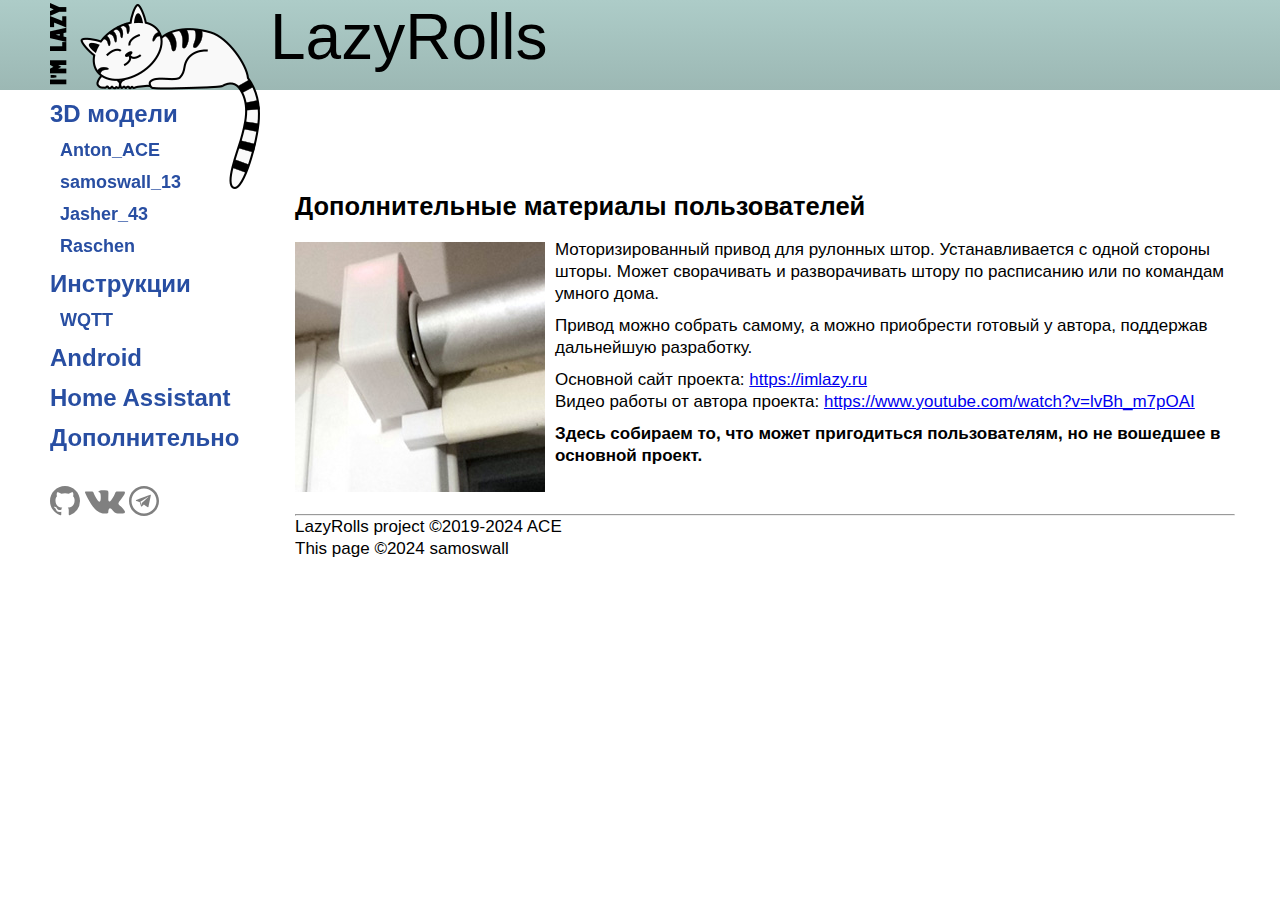
<file: index.html>
<!DOCTYPE html>
<html>
<head>
    <meta charset="utf-8" />
    <title>I'm lazy! LazyRolls - электропривод для рулонных штор (дополнительные материалы пользователей)</title>
    <meta name="keywords" content="LazyRolls, привод штор, электропривод, шторы, рулонные шторы, ленивый дом" />
    <meta name="description" content="Сайт о приводе для рулонных штор LazyRolls" />
    <meta name="viewport" content="width=device-width, initial-scale=1.0" />
    <link href="style.css" rel="stylesheet">
    <link rel="icon" href="favicon.ico" type="image/x-icon">
</head>

<body>

<div class="wrapper">
	<header class="header">
        <div class="header2">
            <img src="cat.png" _width="210" _height="186" align="left">
            <p>LazyRolls</p>
        </div>
    </header>

    <div class="middle">
        <aside class="left-sidebar">
    
<ul class="menu1">
    <li><a href="index.html">3D модели</a></li>
    <li>
        <ul class="menu2">
            <li><a href="anton_ace/index.html">Anton_ACE</a></li>
            <li><a href="samoswall_13/index.html">samoswall_13</a></li>
            <li><a href="jasher_43/index.html">Jasher_43</a></li>
            <li><a href="raschen/index.html">Raschen</a></li>
        </ul>
    </li>
    <li><a href="lazyrolls_instruction.html">Инструкции</a></li>
    <li>
        <ul class="menu2">
            <li><a href="WQTT/index.html">WQTT</a></li>
        </ul>
    </li>
    <li><a href="lazyrolls_apk.html">Android</a></li>
    <li><a href="home_assistant.html">Home Assistant</a></li>
    <li><a href="handmake.html">Дополнительно</a></li>
</ul>

<br/>
<a href="https://github.com/ACE1046/LazyRolls" title="GitHub">
<svg height="30" width="30" class="icon" alt="GitHub" viewBox="0 0 16 16" version="1.1">
<path fill="#808080" fill-rule="evenodd" d="M8 0C3.58 0 0 3.58 0 8c0 3.54 2.29 6.53 5.47 7.59.4.07.55-.17.55-.38 0-.19-.01-.82-.01-1.49-2.01.37-2.53-.49-2.69-.94-.09-.23-.48-.94-.82-1.13-.28-.15-.68-.52-.01-.53.63-.01 1.08.58 1.23.82.72 1.21 1.87.87 2.33.66.07-.52.28-.87.51-1.07-1.78-.2-3.64-.89-3.64-3.95 0-.87.31-1.59.82-2.15-.08-.2-.36-1.02.08-2.12 0 0 .67-.21 2.2.82.64-.18 1.32-.27 2-.27.68 0 1.36.09 2 .27 1.53-1.04 2.2-.82 2.2-.82.44 1.1.16 1.92.08 2.12.51.56.82 1.27.82 2.15 0 3.07-1.87 3.75-3.65 3.95.29.25.54.73.54 1.48 0 1.07-.01 1.93-.01 2.2 0 .21.15.46.55.38A8.013 8.013 0 0 0 16 8c0-4.42-3.58-8-8-8z"/>
</svg></a>

<a href="https://vk.com/lazyrolls" title="ВКонтакте">
<svg height="30" width="40" class="icon" alt="VK" viewBox="0 10 64 44" version="1.1">
<path fill="#808080" d="M31.319 51.979h3.805a2.3 2.3 0 0 0 1.7-.809 3.188 3.188 0 0 0 .5-1.718s-.1-5.154 2.3-5.963c2.3-.707 5.307 5.053 8.611 7.277a7.256 7.256 0 0 0 4.306 1.213h8.511c.6 0 4.306-.505 2.4-3.942-.2-.3-1.2-2.628-6.408-7.479-5.407-5.053-4.606-4.245 1.8-12.936 3.905-5.255 5.407-8.489 5.007-9.9-.3-1.112-3.4-.91-3.4-.91h-9.606a2.085 2.085 0 0 0-1.2.2 2.487 2.487 0 0 0-.8 1.011 48.481 48.481 0 0 1-3.6 7.58c-4.306 7.378-6.008 7.782-6.709 7.277-1.6-1.112-1.2-4.245-1.2-6.569 0-7.176 1.1-10.107-2.1-10.915a13.974 13.974 0 0 0-4.506-.4c-3.4 0-6.308 0-8.011.809-1.1.505-1.9 1.718-1.4 1.819a4.374 4.374 0 0 1 2.8 1.415c1 1.314 1 4.447 1 4.447s.6 8.388-1.3 9.4c-1.3.707-3.1-.707-6.909-7.378a53.838 53.838 0 0 1-3.4-7.176 3.3 3.3 0 0 0-.8-1.112 2.734 2.734 0 0 0-1.5-.606H2.081s-1.4-.1-1.9.707a2.034 2.034 0 0 0 0 1.617S7.388 35.909 15.5 44.4c7.41 8.186 15.821 7.58 15.821 7.58z" />
</svg></a>

<a href="https://t.me/lazyrolls" title="Телеграм">
<svg height="30" width="30" class="icon" alt="Thingiverse" viewBox="0 0 24 24" version="1.1">
<path fill-rule="evenodd" fill="#808080" d="M12,0c-6.627,0 -12,5.373 -12,12c0,6.627 5.373,12 12,12c6.627,0 12,-5.373 12,-12c0,-6.627 -5.373,-12 -12,-12Zm0,2c5.514,0 10,4.486 10,10c0,5.514 -4.486,10 -10,10c-5.514,0 -10,-4.486 -10,-10c0,-5.514 4.486,-10 10,-10Zm2.692,14.889c0.161,0.115 0.368,0.143 0.553,0.073c0.185,-0.07 0.322,-0.228 0.362,-0.42c0.435,-2.042 1.489,-7.211 1.884,-9.068c0.03,-0.14 -0.019,-0.285 -0.129,-0.379c-0.11,-0.093 -0.263,-0.12 -0.399,-0.07c-2.096,0.776 -8.553,3.198 -11.192,4.175c-0.168,0.062 -0.277,0.223 -0.271,0.4c0.006,0.177 0.125,0.33 0.296,0.381c1.184,0.354 2.738,0.847 2.738,0.847c0,0 0.725,2.193 1.104,3.308c0.047,0.139 0.157,0.25 0.301,0.287c0.145,0.038 0.298,-0.001 0.406,-0.103c0.608,-0.574 1.548,-1.461 1.548,-1.461c0,0 1.786,1.309 2.799,2.03Zm-5.505,-4.338l0.84,2.769l0.186,-1.754c0,0 3.243,-2.925 5.092,-4.593c0.055,-0.048 0.062,-0.13 0.017,-0.188c-0.045,-0.057 -0.126,-0.071 -0.188,-0.032c-2.143,1.368 -5.947,3.798 -5.947,3.798Z"/>
</svg></a>

</aside><!-- .left-sidebar -->
<div class="container">
			<main class="content">
<h2>Дополнительные материалы пользователей</h2><br/>
<p><img src="title.jpg" width="250" height="250" align="left">
Моторизированный привод для рулонных штор. Устанавливается с одной стороны шторы. Может сворачивать
и разворачивать штору по расписанию или по командам умного дома.
</p>
<p>Привод можно собрать самому, а можно приобрести готовый у автора, поддержав дальнейшую разработку.</p>
<p>Основной сайт проекта: <a href="https://imlazy.ru/rolls/">https://imlazy.ru</a><br/>
Видео работы от автора проекта: <a href="https://www.youtube.com/watch?v=lvBh_m7pOAI">https://www.youtube.com/watch?v=lvBh_m7pOAI</a></p>
<p><strong>Здесь собираем то, что может пригодиться пользователям, но не вошедшее в основной проект.</strong></p>
<footer class="footer">
<br/>
<hr/>

LazyRolls project &copy;2019-2024 ACE<br/>
This page &copy;2024 samoswall<br/>

</footer>
</main><!-- .content -->
</div><!-- .container-->
</div><!-- .middle-->
</div><!-- .wrapper -->
</body>
</html>
</file>
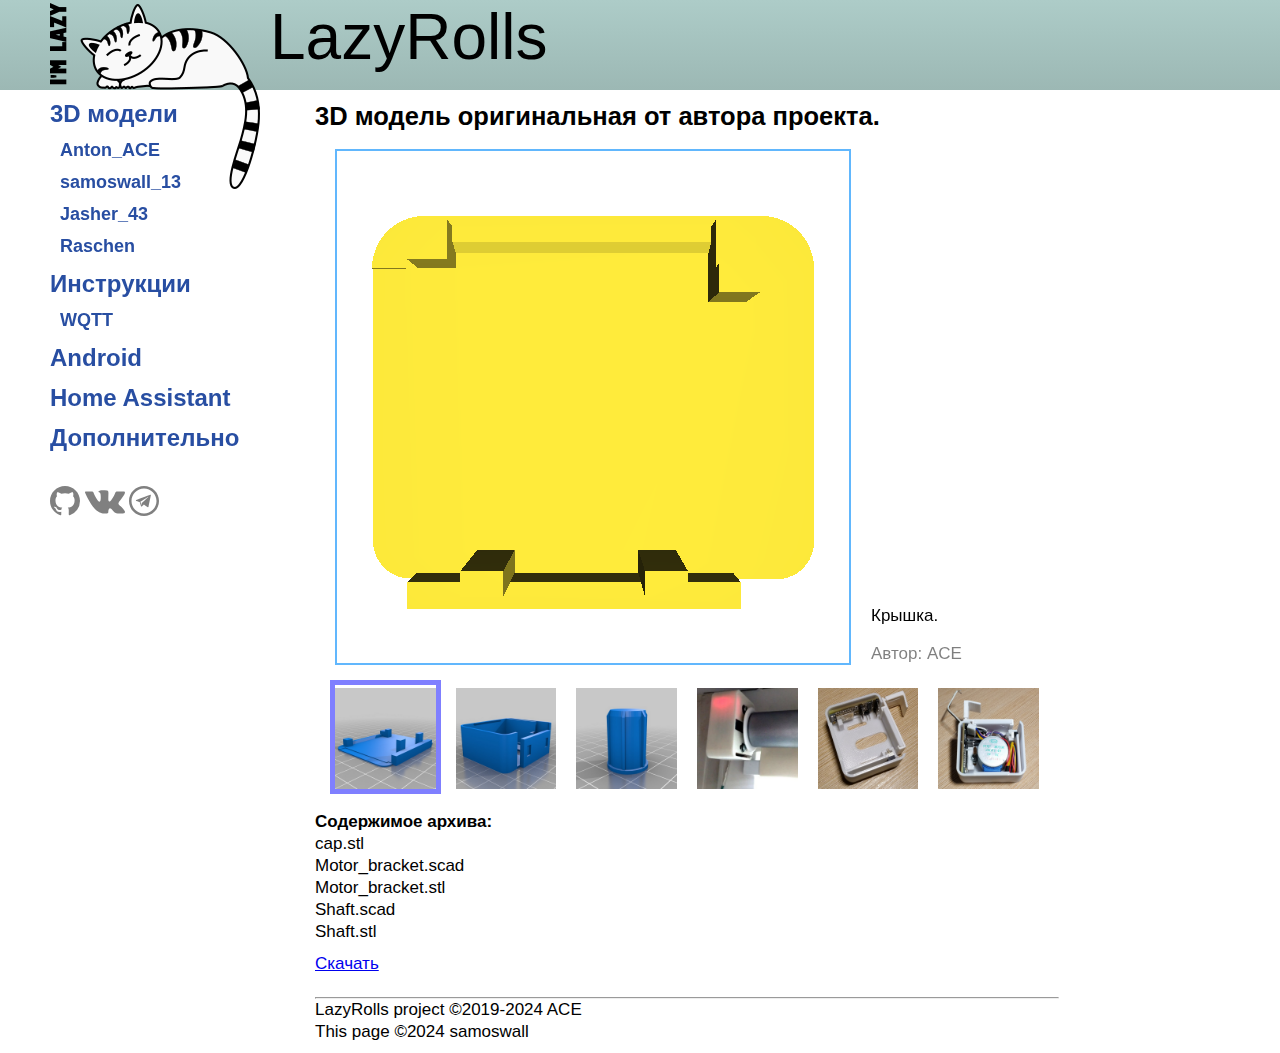
<file: anton_ace/index.html>
<!DOCTYPE html>
<html>
<head>
    <meta charset="utf-8" />
    <title>I'm lazy! LazyRolls - электропривод для рулонных штор (дополнительные материалы пользователей)</title>
    <meta name="keywords" content="LazyRolls, привод штор, электропривод, шторы, рулонные шторы, ленивый дом" />
    <meta name="description" content="Сайт о приводе для рулонных штор LazyRolls" />
    <meta name="viewport" content="width=device-width, initial-scale=1.0" />
    <link href="../style.css" rel="stylesheet">
<!--    <link rel="icon" href="../favicon.ico" type="image/x-icon">   -->
</head>

<body>

<div class="wrapper">
	<header class="header">
        <div class="header2">
            <img src="../cat.png" _width="210" _height="186" align="left">
            <p>LazyRolls</p>
        </div>
    </header>

    <div class="middle">
        <aside class="left-sidebar">
    
<ul class="menu1">
    <li><a href="../index.html">3D модели</a></li>
    <li>
        <ul class="menu2">
            <li><a href="../anton_ace/index.html">Anton_ACE</a></li>
            <li><a href="../samoswall_13/index.html">samoswall_13</a></li>
            <li><a href="../jasher_43/index.html">Jasher_43</a></li>
            <li><a href="../raschen/index.html">Raschen</a></li>
        </ul>
    </li>
    <li><a href="../lazyrolls_instruction.html">Инструкции</a></li>
    <li>
        <ul class="menu2">
            <li><a href="../WQTT/index.html">WQTT</a></li>
        </ul>
    </li>
    <li><a href="../lazyrolls_apk.html">Android</a></li>
    <li><a href="../home_assistant.html">Home Assistant</a></li>
    <li><a href="../handmake.html">Дополнительно</a></li>
</ul>

<br/>
<a href="https://github.com/ACE1046/LazyRolls" title="GitHub">
<svg height="30" width="30" class="icon" alt="GitHub" viewBox="0 0 16 16" version="1.1">
<path fill="#808080" fill-rule="evenodd" d="M8 0C3.58 0 0 3.58 0 8c0 3.54 2.29 6.53 5.47 7.59.4.07.55-.17.55-.38 0-.19-.01-.82-.01-1.49-2.01.37-2.53-.49-2.69-.94-.09-.23-.48-.94-.82-1.13-.28-.15-.68-.52-.01-.53.63-.01 1.08.58 1.23.82.72 1.21 1.87.87 2.33.66.07-.52.28-.87.51-1.07-1.78-.2-3.64-.89-3.64-3.95 0-.87.31-1.59.82-2.15-.08-.2-.36-1.02.08-2.12 0 0 .67-.21 2.2.82.64-.18 1.32-.27 2-.27.68 0 1.36.09 2 .27 1.53-1.04 2.2-.82 2.2-.82.44 1.1.16 1.92.08 2.12.51.56.82 1.27.82 2.15 0 3.07-1.87 3.75-3.65 3.95.29.25.54.73.54 1.48 0 1.07-.01 1.93-.01 2.2 0 .21.15.46.55.38A8.013 8.013 0 0 0 16 8c0-4.42-3.58-8-8-8z"/>
</svg></a>

<a href="https://vk.com/lazyrolls" title="ВКонтакте">
<svg height="30" width="40" class="icon" alt="VK" viewBox="0 10 64 44" version="1.1">
<path fill="#808080" d="M31.319 51.979h3.805a2.3 2.3 0 0 0 1.7-.809 3.188 3.188 0 0 0 .5-1.718s-.1-5.154 2.3-5.963c2.3-.707 5.307 5.053 8.611 7.277a7.256 7.256 0 0 0 4.306 1.213h8.511c.6 0 4.306-.505 2.4-3.942-.2-.3-1.2-2.628-6.408-7.479-5.407-5.053-4.606-4.245 1.8-12.936 3.905-5.255 5.407-8.489 5.007-9.9-.3-1.112-3.4-.91-3.4-.91h-9.606a2.085 2.085 0 0 0-1.2.2 2.487 2.487 0 0 0-.8 1.011 48.481 48.481 0 0 1-3.6 7.58c-4.306 7.378-6.008 7.782-6.709 7.277-1.6-1.112-1.2-4.245-1.2-6.569 0-7.176 1.1-10.107-2.1-10.915a13.974 13.974 0 0 0-4.506-.4c-3.4 0-6.308 0-8.011.809-1.1.505-1.9 1.718-1.4 1.819a4.374 4.374 0 0 1 2.8 1.415c1 1.314 1 4.447 1 4.447s.6 8.388-1.3 9.4c-1.3.707-3.1-.707-6.909-7.378a53.838 53.838 0 0 1-3.4-7.176 3.3 3.3 0 0 0-.8-1.112 2.734 2.734 0 0 0-1.5-.606H2.081s-1.4-.1-1.9.707a2.034 2.034 0 0 0 0 1.617S7.388 35.909 15.5 44.4c7.41 8.186 15.821 7.58 15.821 7.58z" />
</svg></a>

<a href="https://t.me/lazyrolls" title="Телеграм">
<svg height="30" width="30" class="icon" alt="Thingiverse" viewBox="0 0 24 24" version="1.1">
<path fill-rule="evenodd" fill="#808080" d="M12,0c-6.627,0 -12,5.373 -12,12c0,6.627 5.373,12 12,12c6.627,0 12,-5.373 12,-12c0,-6.627 -5.373,-12 -12,-12Zm0,2c5.514,0 10,4.486 10,10c0,5.514 -4.486,10 -10,10c-5.514,0 -10,-4.486 -10,-10c0,-5.514 4.486,-10 10,-10Zm2.692,14.889c0.161,0.115 0.368,0.143 0.553,0.073c0.185,-0.07 0.322,-0.228 0.362,-0.42c0.435,-2.042 1.489,-7.211 1.884,-9.068c0.03,-0.14 -0.019,-0.285 -0.129,-0.379c-0.11,-0.093 -0.263,-0.12 -0.399,-0.07c-2.096,0.776 -8.553,3.198 -11.192,4.175c-0.168,0.062 -0.277,0.223 -0.271,0.4c0.006,0.177 0.125,0.33 0.296,0.381c1.184,0.354 2.738,0.847 2.738,0.847c0,0 0.725,2.193 1.104,3.308c0.047,0.139 0.157,0.25 0.301,0.287c0.145,0.038 0.298,-0.001 0.406,-0.103c0.608,-0.574 1.548,-1.461 1.548,-1.461c0,0 1.786,1.309 2.799,2.03Zm-5.505,-4.338l0.84,2.769l0.186,-1.754c0,0 3.243,-2.925 5.092,-4.593c0.055,-0.048 0.062,-0.13 0.017,-0.188c-0.045,-0.057 -0.126,-0.071 -0.188,-0.032c-2.143,1.368 -5.947,3.798 -5.947,3.798Z"/>
</svg></a>

</aside><!-- .left-sidebar -->
<div class="container">
    <main class="content">  <!-- style="padding: 106px 5px 10px 255px;"   -->

<h2>3D модель оригинальная от автора проекта.</h2><br/>




<link rel="stylesheet" href="../stl_lib/style.css">
<script src="../stl_lib/stl_viewer.min.js"></script>

<section>
    <div class="container">
        <div class="carousel">
            <input type="radio" name="slides" checked="checked" id="slide-1">
            <input type="radio" name="slides" id="slide-2">
            <input type="radio" name="slides" id="slide-3">
            <input type="radio" name="slides" id="slide-4">
            <input type="radio" name="slides" id="slide-5">
            <input type="radio" name="slides" id="slide-6">
            <ul class="carousel__slides">
                <li class="carousel__slide">
                    <figure>
                        <div id="stl_cont1" style="width:512px;height:512px;margin:2px;outline: 2px solid #61b7fd;"></div>
                        <script>
                            var stl_viewer=new StlViewer
                            (
                                document.getElementById("stl_cont1"),
                                {   models:
                                    [
                                        {filename:"../anton_ace/cap.stl", color:"#FFEB3B"}
                                    ]
                                }
                            );
                        </script>
                        <figcaption>
                            Крышка.
                            <span class="credit">Автор: ACE</span>
                        </figcaption>
                    </figure>
                </li>
                <li class="carousel__slide">
                    <figure>
                       <div id="stl_cont2" style="width:512px;height:512px;margin:2px;outline: 2px solid #61b7fd;"></div>
                        <script>
                            var stl_viewer=new StlViewer
                            (
                                document.getElementById("stl_cont2"),
                                {   models:
                                    [
                                        {filename:"../anton_ace/Motor_bracket.stl", color:"#FFEB3B"}
                                    ]
                                }
                            );
                        </script>
                        <figcaption>
                            Корпус.
                            <span class="credit">Автор: ACE</span>                            
                        </figcaption>
                    </figure>
                </li>
                <li class="carousel__slide">
                    <figure>
                        <div id="stl_cont3" style="width:512px;height:512px;margin:2px;outline: 2px solid #61b7fd;"></div>
                        <script>
                            var stl_viewer=new StlViewer
                            (
                                document.getElementById("stl_cont3"),
                                {   models:
                                    [
                                        {filename:"../anton_ace/Shaft.stl", color:"#FFEB3B"}
                                    ]
                                }
                            );
                        </script>
                        <figcaption>
                            Вал.
                            <span class="credit">Автор: ACE</span>                            
                        </figcaption>
                    </figure>
                </li>
                <li class="carousel__slide">
                    <figure>
                        <div style="width:512px;height:512px;margin:2px;outline: 2px solid #61b7fd;">
                            <img src="4.png" alt="">
                        </div>
                        <figcaption>
                            В работе.
                            <span class="credit">Автор: ACE</span>                            
                        </figcaption>
                    </figure>
                </li>
                <li class="carousel__slide">
                    <figure>
                        <div style="width:512px;height:512px;margin:2px;outline: 2px solid #61b7fd;">
                            <img src="5.png" alt="">
                        </div>
                        <figcaption>
                            Корпус.
                            <span class="credit">Автор: ACE</span>                            
                        </figcaption>
                    </figure>
                </li>
                <li class="carousel__slide">
                    <figure>
                        <div style="width:512px;height:512px;margin:2px;outline: 2px solid #61b7fd;">
                            <img src="6.png" alt="">
                        </div>
                        <figcaption>
                            В сборе.
                            <span class="credit">Автор: ACE</span>                            
                        </figcaption>
                    </figure>
                </li>
            </ul>    
            <ul class="carousel__thumbnails">
                <li>
                    <label for="slide-1"><img src="../anton_ace/1.png" alt=""></label>
                </li>
                <li>
                    <label for="slide-2"><img src="../anton_ace/2.png" alt=""></label>
                </li>
                <li>
                    <label for="slide-3"><img src="../anton_ace/3.png" alt=""></label>
                </li>
                <li>
                    <label for="slide-4"><img src="../anton_ace/4.png" alt=""></label>
                </li>
                <li>
                    <label for="slide-5"><img src="../anton_ace/5.png" alt=""></label>
                </li>
                <li>
                    <label for="slide-6"><img src="../anton_ace/6.png" alt=""></label>
                </li>
            </ul>
        </div>
    </div>
</section>


<p>
<strong>Содержимое архива:</strong><br/>
cap.stl<br/>
Motor_bracket.scad<br/>
Motor_bracket.stl<br/>
Shaft.scad<br/>
Shaft.stl<br/>
</p>
<a href="../anton_ace/LazyRolls_anton_ace.zip" download>Скачать</a>

<footer class="footer">
<br/>
<hr/>

LazyRolls project &copy;2019-2024 ACE<br/>
This page &copy;2024 samoswall<br/>

</footer>
</main><!-- .content -->
</div><!-- .container-->
</div><!-- .middle-->
</div><!-- .wrapper -->
</body>
</html>
</file>
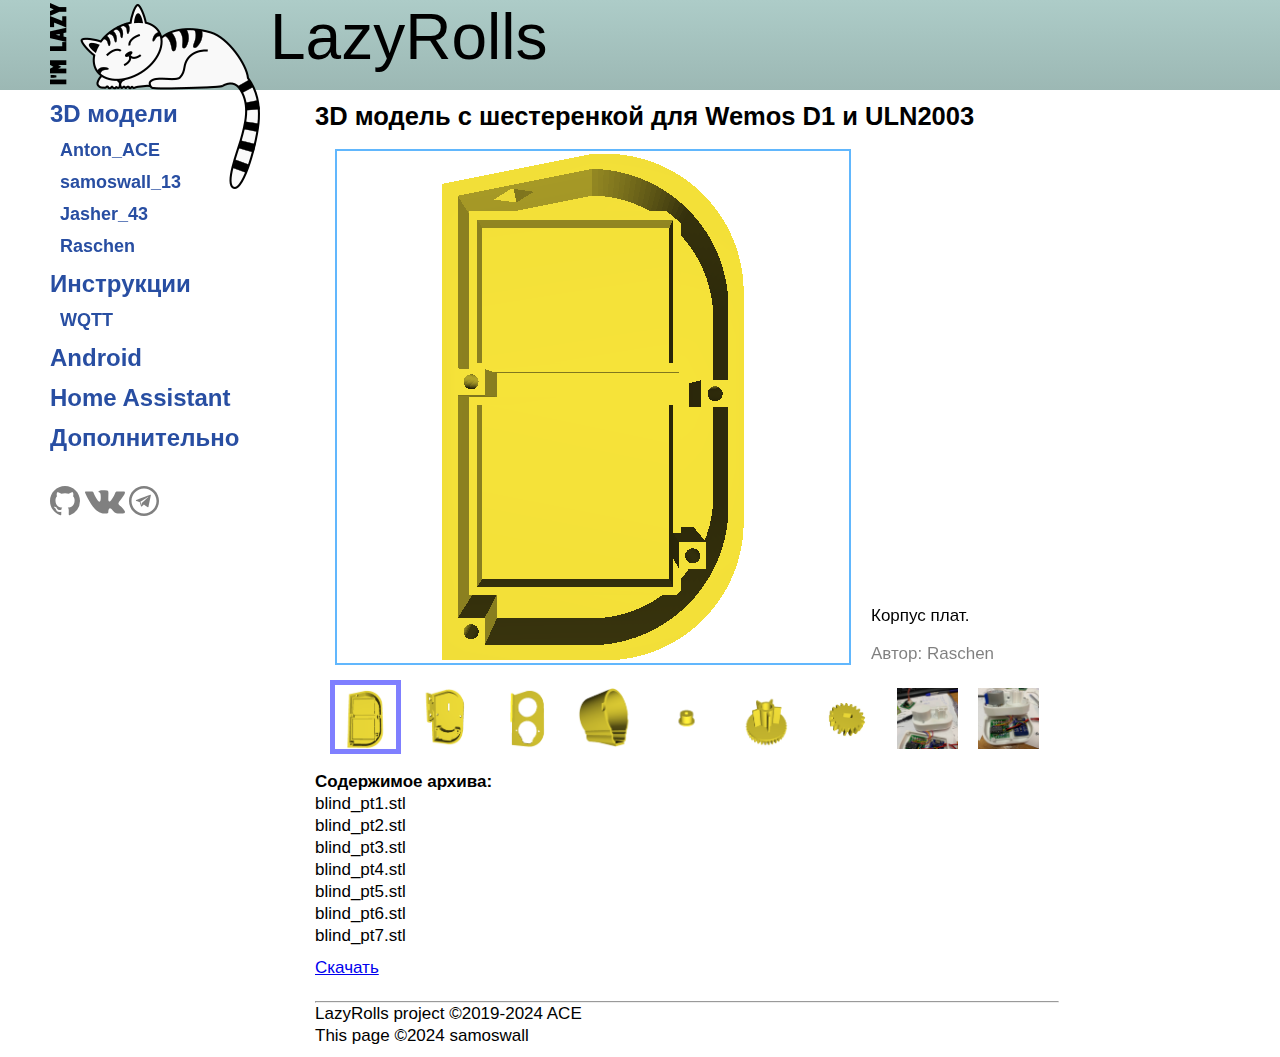
<file: raschen/index.html>
<!DOCTYPE html>
<html>
<head>
    <meta charset="utf-8" />
    <title>I'm lazy! LazyRolls - электропривод для рулонных штор (дополнительные материалы пользователей)</title>
    <meta name="keywords" content="LazyRolls, привод штор, электропривод, шторы, рулонные шторы, ленивый дом" />
    <meta name="description" content="Сайт о приводе для рулонных штор LazyRolls" />
    <meta name="viewport" content="width=device-width, initial-scale=1.0" />
    <link href="../style.css" rel="stylesheet">
<!--    <link rel="icon" href="../favicon.ico" type="image/x-icon">   -->
</head>

<body>

<div class="wrapper">
	<header class="header">
        <div class="header2">
            <img src="../cat.png" _width="210" _height="186" align="left">
            <p>LazyRolls</p>
        </div>
    </header>

    <div class="middle">
        <aside class="left-sidebar">
    
<ul class="menu1">
    <li><a href="../index.html">3D модели</a></li>
    <li>
        <ul class="menu2">
            <li><a href="../anton_ace/index.html">Anton_ACE</a></li>
            <li><a href="../samoswall_13/index.html">samoswall_13</a></li>
            <li><a href="../jasher_43/index.html">Jasher_43</a></li>
            <li><a href="../raschen/index.html">Raschen</a></li>
        </ul>
    </li>
    <li><a href="../lazyrolls_instruction.html">Инструкции</a></li>
    <li>
        <ul class="menu2">
            <li><a href="../WQTT/index.html">WQTT</a></li>
        </ul>
    </li>
    <li><a href="../lazyrolls_apk.html">Android</a></li>
    <li><a href="../home_assistant.html">Home Assistant</a></li>
    <li><a href="../handmake.html">Дополнительно</a></li>
</ul>

<br/>
<a href="https://github.com/ACE1046/LazyRolls" title="GitHub">
<svg height="30" width="30" class="icon" alt="GitHub" viewBox="0 0 16 16" version="1.1">
<path fill="#808080" fill-rule="evenodd" d="M8 0C3.58 0 0 3.58 0 8c0 3.54 2.29 6.53 5.47 7.59.4.07.55-.17.55-.38 0-.19-.01-.82-.01-1.49-2.01.37-2.53-.49-2.69-.94-.09-.23-.48-.94-.82-1.13-.28-.15-.68-.52-.01-.53.63-.01 1.08.58 1.23.82.72 1.21 1.87.87 2.33.66.07-.52.28-.87.51-1.07-1.78-.2-3.64-.89-3.64-3.95 0-.87.31-1.59.82-2.15-.08-.2-.36-1.02.08-2.12 0 0 .67-.21 2.2.82.64-.18 1.32-.27 2-.27.68 0 1.36.09 2 .27 1.53-1.04 2.2-.82 2.2-.82.44 1.1.16 1.92.08 2.12.51.56.82 1.27.82 2.15 0 3.07-1.87 3.75-3.65 3.95.29.25.54.73.54 1.48 0 1.07-.01 1.93-.01 2.2 0 .21.15.46.55.38A8.013 8.013 0 0 0 16 8c0-4.42-3.58-8-8-8z"/>
</svg></a>

<a href="https://vk.com/lazyrolls" title="ВКонтакте">
<svg height="30" width="40" class="icon" alt="VK" viewBox="0 10 64 44" version="1.1">
<path fill="#808080" d="M31.319 51.979h3.805a2.3 2.3 0 0 0 1.7-.809 3.188 3.188 0 0 0 .5-1.718s-.1-5.154 2.3-5.963c2.3-.707 5.307 5.053 8.611 7.277a7.256 7.256 0 0 0 4.306 1.213h8.511c.6 0 4.306-.505 2.4-3.942-.2-.3-1.2-2.628-6.408-7.479-5.407-5.053-4.606-4.245 1.8-12.936 3.905-5.255 5.407-8.489 5.007-9.9-.3-1.112-3.4-.91-3.4-.91h-9.606a2.085 2.085 0 0 0-1.2.2 2.487 2.487 0 0 0-.8 1.011 48.481 48.481 0 0 1-3.6 7.58c-4.306 7.378-6.008 7.782-6.709 7.277-1.6-1.112-1.2-4.245-1.2-6.569 0-7.176 1.1-10.107-2.1-10.915a13.974 13.974 0 0 0-4.506-.4c-3.4 0-6.308 0-8.011.809-1.1.505-1.9 1.718-1.4 1.819a4.374 4.374 0 0 1 2.8 1.415c1 1.314 1 4.447 1 4.447s.6 8.388-1.3 9.4c-1.3.707-3.1-.707-6.909-7.378a53.838 53.838 0 0 1-3.4-7.176 3.3 3.3 0 0 0-.8-1.112 2.734 2.734 0 0 0-1.5-.606H2.081s-1.4-.1-1.9.707a2.034 2.034 0 0 0 0 1.617S7.388 35.909 15.5 44.4c7.41 8.186 15.821 7.58 15.821 7.58z" />
</svg></a>

<a href="https://t.me/lazyrolls" title="Телеграм">
<svg height="30" width="30" class="icon" alt="Thingiverse" viewBox="0 0 24 24" version="1.1">
<path fill-rule="evenodd" fill="#808080" d="M12,0c-6.627,0 -12,5.373 -12,12c0,6.627 5.373,12 12,12c6.627,0 12,-5.373 12,-12c0,-6.627 -5.373,-12 -12,-12Zm0,2c5.514,0 10,4.486 10,10c0,5.514 -4.486,10 -10,10c-5.514,0 -10,-4.486 -10,-10c0,-5.514 4.486,-10 10,-10Zm2.692,14.889c0.161,0.115 0.368,0.143 0.553,0.073c0.185,-0.07 0.322,-0.228 0.362,-0.42c0.435,-2.042 1.489,-7.211 1.884,-9.068c0.03,-0.14 -0.019,-0.285 -0.129,-0.379c-0.11,-0.093 -0.263,-0.12 -0.399,-0.07c-2.096,0.776 -8.553,3.198 -11.192,4.175c-0.168,0.062 -0.277,0.223 -0.271,0.4c0.006,0.177 0.125,0.33 0.296,0.381c1.184,0.354 2.738,0.847 2.738,0.847c0,0 0.725,2.193 1.104,3.308c0.047,0.139 0.157,0.25 0.301,0.287c0.145,0.038 0.298,-0.001 0.406,-0.103c0.608,-0.574 1.548,-1.461 1.548,-1.461c0,0 1.786,1.309 2.799,2.03Zm-5.505,-4.338l0.84,2.769l0.186,-1.754c0,0 3.243,-2.925 5.092,-4.593c0.055,-0.048 0.062,-0.13 0.017,-0.188c-0.045,-0.057 -0.126,-0.071 -0.188,-0.032c-2.143,1.368 -5.947,3.798 -5.947,3.798Z"/>
</svg></a>

</aside><!-- .left-sidebar -->
<div class="container">
    <main class="content">

<h2>3D модель с шестеренкой для Wemos D1 и ULN2003</h2><br/>




<link rel="stylesheet" href="../stl_lib/style.css">
<script src="../stl_lib/stl_viewer.min.js"></script>

<section>
    <div class="container">
        <div class="carousel">
            <input type="radio" name="slides" checked="checked" id="slide-1">
            <input type="radio" name="slides" id="slide-2">
            <input type="radio" name="slides" id="slide-3">
            <input type="radio" name="slides" id="slide-4">
            <input type="radio" name="slides" id="slide-5">
            <input type="radio" name="slides" id="slide-6">
            <input type="radio" name="slides" id="slide-7">
            <input type="radio" name="slides" id="slide-8">
            <input type="radio" name="slides" id="slide-9">
            <ul class="carousel__slides">
                <li class="carousel__slide">
                    <figure>
                        <div id="stl_cont1" style="width:512px;height:512px;margin:2px;outline: 2px solid #61b7fd;"></div>
                        <script>
                            var stl_viewer=new StlViewer
                            (
                                document.getElementById("stl_cont1"),
                                {   models:
                                    [
                                        {filename:"../raschen/blind_pt1.stl", color:"#FFEB3B"}
                                    ]
                                }
                            );
                        </script>
                        <figcaption>
                            Корпус плат.
                            <span class="credit">Автор: Raschen</span>
                        </figcaption>
                    </figure>
                </li>
                <li class="carousel__slide">
                    <figure>
                       <div id="stl_cont2" style="width:512px;height:512px;margin:2px;outline: 2px solid #61b7fd;"></div>
                        <script>
                            var stl_viewer=new StlViewer
                            (
                                document.getElementById("stl_cont2"),
                                {   models:
                                    [
                                        {filename:"../raschen/blind_pt2.stl", color:"#FFEB3B"}
                                    ]
                                }
                            );
                        </script>
                        <figcaption>
                            Корпус мотора.
                            <span class="credit">Автор: Raschen</span>                            
                        </figcaption>
                    </figure>
                </li>
                <li class="carousel__slide">
                    <figure>
                        <div id="stl_cont3" style="width:512px;height:512px;margin:2px;outline: 2px solid #61b7fd;"></div>
                        <script>
                            var stl_viewer=new StlViewer
                            (
                                document.getElementById("stl_cont3"),
                                {   models:
                                    [
                                        {filename:"../raschen/blind_pt3.stl", color:"#FFEB3B"}
                                    ]
                                }
                            );
                        </script>
                        <figcaption>
                            Крышка корпуса.
                            <span class="credit">Автор: Raschen</span>                            
                        </figcaption>
                    </figure>
                </li>
                <li class="carousel__slide">
                    <figure>
                        <div id="stl_cont4" style="width:512px;height:512px;margin:2px;outline: 2px solid #61b7fd;"></div>
                        <script>
                            var stl_viewer=new StlViewer
                            (
                                document.getElementById("stl_cont4"),
                                {   models:
                                    [
                                        {filename:"../raschen/blind_pt4.stl", color:"#FFEB3B"}
                                    ]
                                }
                            );
                        </script>
                        <figcaption>
                            Крышка мотора.
                            <span class="credit">Автор: Raschen</span>                            
                        </figcaption>
                    </figure>
                </li>
                <li class="carousel__slide">
                    <figure>
                        <div id="stl_cont5" style="width:512px;height:512px;margin:2px;outline: 2px solid #61b7fd;"></div>
                        <script>
                            var stl_viewer=new StlViewer
                            (
                                document.getElementById("stl_cont5"),
                                {   models:
                                    [
                                        {filename:"../raschen/blind_pt5.stl", color:"#FFEB3B"}
                                    ]
                                }
                            );
                        </script>
                        <figcaption>
                            Ось подшипника.
                            <span class="credit">Автор: Raschen</span>                            
                        </figcaption>
                    </figure>
                </li>
                <li class="carousel__slide">
                    <figure>
                        <div id="stl_cont6" style="width:512px;height:512px;margin:2px;outline: 2px solid #61b7fd;"></div>
                        <script>
                            var stl_viewer=new StlViewer
                            (
                                document.getElementById("stl_cont6"),
                                {   models:
                                    [
                                        {filename:"../raschen/blind_pt6.stl", color:"#FFEB3B"}
                                    ]
                                }
                            );
                        </script>
                        <figcaption>
                            Большая шестеренка.
                            <span class="credit">Автор: Raschen</span>                            
                        </figcaption>
                    </figure>
                </li>
                <li class="carousel__slide">
                    <figure>
                        <div id="stl_cont7" style="width:512px;height:512px;margin:2px;outline: 2px solid #61b7fd;"></div>
                        <script>
                            var stl_viewer=new StlViewer
                            (
                                document.getElementById("stl_cont7"),
                                {   models:
                                    [
                                        {filename:"../raschen/blind_pt7.stl", color:"#FFEB3B"}
                                    ]
                                }
                            );
                        </script>
                        <figcaption>
                            Малая шестеренка.
                            <span class="credit">Автор: Raschen</span>                            
                        </figcaption>
                    </figure>
                </li>
                <li class="carousel__slide">
                    <figure>
                        <div style="width:512px;height:512px;margin:2px;outline: 2px solid #61b7fd;">
                            <img src="8.png" alt="">
                        </div>
                        <figcaption>
                            В работе.
                            <span class="credit">Автор: Raschen</span>                            
                        </figcaption>
                    </figure>
                </li>
                <li class="carousel__slide">
                    <figure>
                        <div style="width:512px;height:512px;margin:2px;outline: 2px solid #61b7fd;">
                            <img src="9.png" alt="">
                        </div>
                        <figcaption>
                            В сборе.
                            <span class="credit">Автор: Raschen</span>                            
                        </figcaption>
                    </figure>
                </li>
            </ul>    
            <ul class="carousel__thumbnails">
                <li>
                    <label for="slide-1"><img src="../raschen/1.png" alt=""></label>
                </li>
                <li>
                    <label for="slide-2"><img src="../raschen/2.png" alt=""></label>
                </li>
                <li>
                    <label for="slide-3"><img src="../raschen/3.png" alt=""></label>
                </li>
                <li>
                    <label for="slide-4"><img src="../raschen/4.png" alt=""></label>
                </li>
                <li>
                    <label for="slide-5"><img src="../raschen/5.png" alt=""></label>
                </li>
                <li>
                    <label for="slide-6"><img src="../raschen/6.png" alt=""></label>
                </li>
                <li>
                    <label for="slide-7"><img src="../raschen/7.png" alt=""></label>
                </li>
                <li>
                    <label for="slide-8"><img src="../raschen/8.png" alt=""></label>
                </li>
                <li>
                    <label for="slide-9"><img src="../raschen/9.png" alt=""></label>
                </li>
            </ul>
        </div>
    </div>
</section>

<p>
<strong>Содержимое архива:</strong><br/>
blind_pt1.stl<br/>
blind_pt2.stl<br/>
blind_pt3.stl<br/>
blind_pt4.stl<br/>
blind_pt5.stl<br/>
blind_pt6.stl<br/>
blind_pt7.stl<br/>
</p>
<a href="../raschen/LazyRolls_Raschen.zip" download>Скачать</a>

<footer class="footer">
<br/>
<hr/>

LazyRolls project &copy;2019-2024 ACE<br/>
This page &copy;2024 samoswall<br/>

</footer>
</main><!-- .content -->
</div><!-- .container-->
</div><!-- .middle-->
</div><!-- .wrapper -->
</body>
</html>
</file>
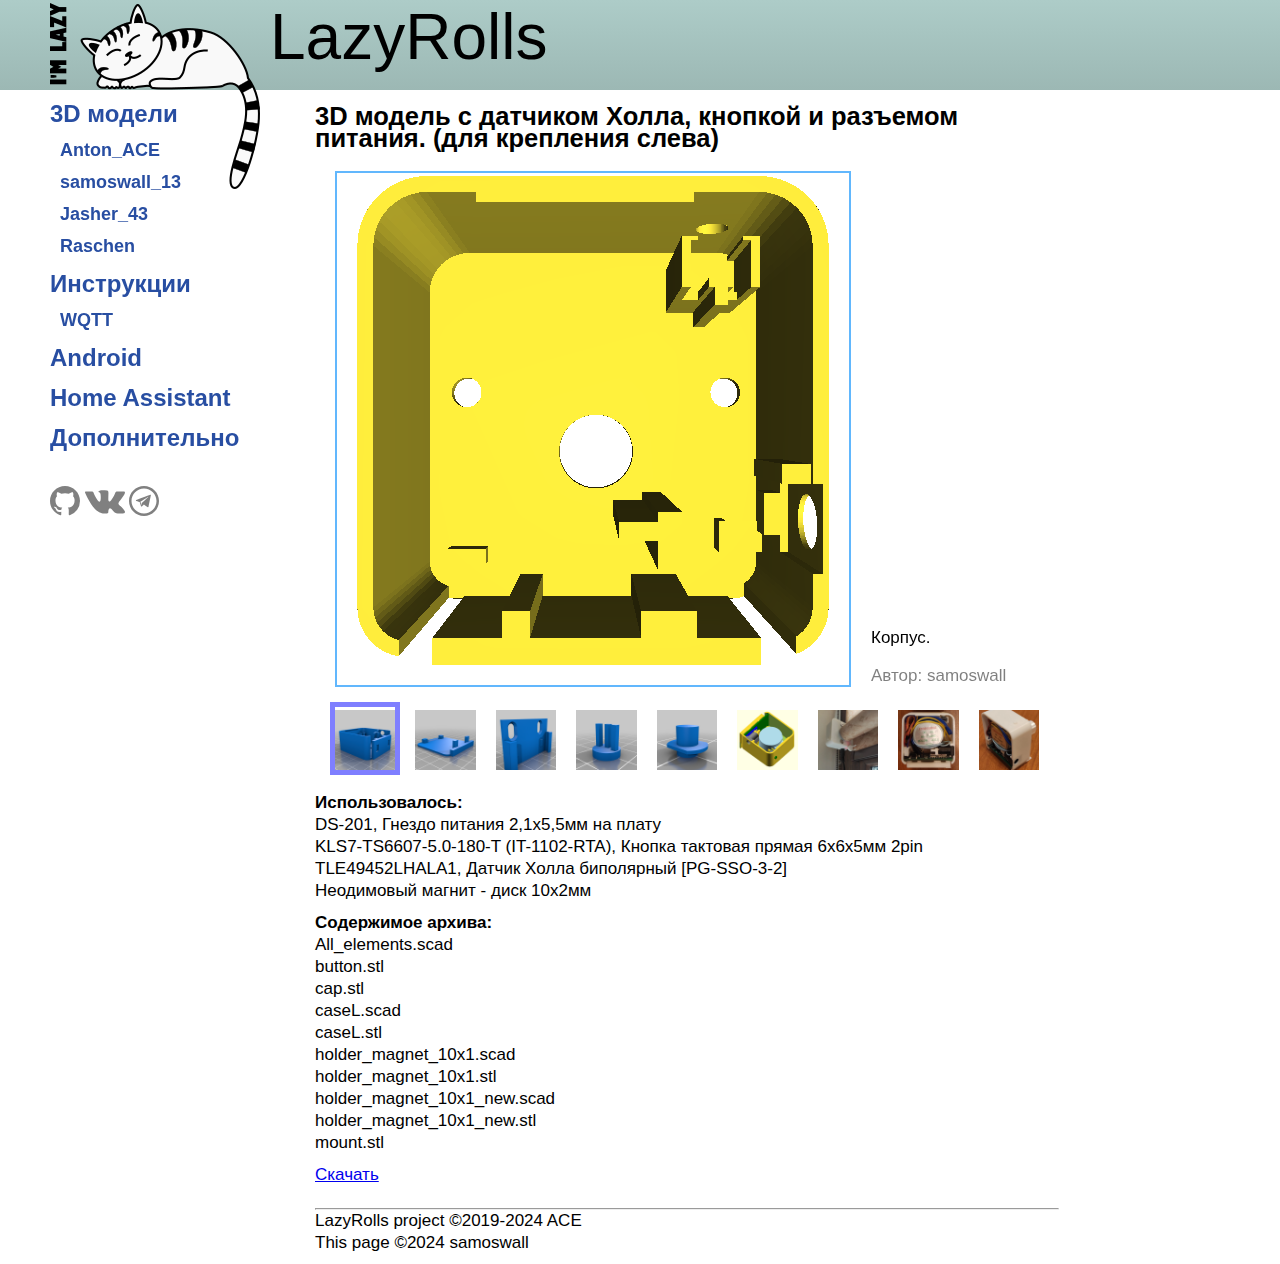
<file: samoswall_13/index.html>
<!DOCTYPE html>
<html>
<head>
    <meta charset="utf-8" />
    <title>I'm lazy! LazyRolls - электропривод для рулонных штор (дополнительные материалы пользователей)</title>
    <meta name="keywords" content="LazyRolls, привод штор, электропривод, шторы, рулонные шторы, ленивый дом" />
    <meta name="description" content="Сайт о приводе для рулонных штор LazyRolls" />
    <meta name="viewport" content="width=device-width, initial-scale=1.0" />
    <link href="../style.css" rel="stylesheet">
<!--    <link rel="icon" href="../favicon.ico" type="image/x-icon">   -->
</head>

<body>

<div class="wrapper">
	<header class="header">
        <div class="header2">
            <img src="../cat.png" _width="210" _height="186" align="left">
            <p>LazyRolls</p>
        </div>
    </header>

    <div class="middle">
        <aside class="left-sidebar">
    
<ul class="menu1">
    <li><a href="../index.html">3D модели</a></li>
    <li>
        <ul class="menu2">
            <li><a href="../anton_ace/index.html">Anton_ACE</a></li>
            <li><a href="../samoswall_13/index.html">samoswall_13</a></li>
            <li><a href="../jasher_43/index.html">Jasher_43</a></li>
            <li><a href="../raschen/index.html">Raschen</a></li>
        </ul>
    </li>
    <li><a href="../lazyrolls_instruction.html">Инструкции</a></li>
    <li>
        <ul class="menu2">
            <li><a href="../WQTT/index.html">WQTT</a></li>
        </ul>
    </li>
    <li><a href="../lazyrolls_apk.html">Android</a></li>
    <li><a href="../home_assistant.html">Home Assistant</a></li>
    <li><a href="../handmake.html">Дополнительно</a></li>
</ul>

<br/>
<a href="https://github.com/ACE1046/LazyRolls" title="GitHub">
<svg height="30" width="30" class="icon" alt="GitHub" viewBox="0 0 16 16" version="1.1">
<path fill="#808080" fill-rule="evenodd" d="M8 0C3.58 0 0 3.58 0 8c0 3.54 2.29 6.53 5.47 7.59.4.07.55-.17.55-.38 0-.19-.01-.82-.01-1.49-2.01.37-2.53-.49-2.69-.94-.09-.23-.48-.94-.82-1.13-.28-.15-.68-.52-.01-.53.63-.01 1.08.58 1.23.82.72 1.21 1.87.87 2.33.66.07-.52.28-.87.51-1.07-1.78-.2-3.64-.89-3.64-3.95 0-.87.31-1.59.82-2.15-.08-.2-.36-1.02.08-2.12 0 0 .67-.21 2.2.82.64-.18 1.32-.27 2-.27.68 0 1.36.09 2 .27 1.53-1.04 2.2-.82 2.2-.82.44 1.1.16 1.92.08 2.12.51.56.82 1.27.82 2.15 0 3.07-1.87 3.75-3.65 3.95.29.25.54.73.54 1.48 0 1.07-.01 1.93-.01 2.2 0 .21.15.46.55.38A8.013 8.013 0 0 0 16 8c0-4.42-3.58-8-8-8z"/>
</svg></a>

<a href="https://vk.com/lazyrolls" title="ВКонтакте">
<svg height="30" width="40" class="icon" alt="VK" viewBox="0 10 64 44" version="1.1">
<path fill="#808080" d="M31.319 51.979h3.805a2.3 2.3 0 0 0 1.7-.809 3.188 3.188 0 0 0 .5-1.718s-.1-5.154 2.3-5.963c2.3-.707 5.307 5.053 8.611 7.277a7.256 7.256 0 0 0 4.306 1.213h8.511c.6 0 4.306-.505 2.4-3.942-.2-.3-1.2-2.628-6.408-7.479-5.407-5.053-4.606-4.245 1.8-12.936 3.905-5.255 5.407-8.489 5.007-9.9-.3-1.112-3.4-.91-3.4-.91h-9.606a2.085 2.085 0 0 0-1.2.2 2.487 2.487 0 0 0-.8 1.011 48.481 48.481 0 0 1-3.6 7.58c-4.306 7.378-6.008 7.782-6.709 7.277-1.6-1.112-1.2-4.245-1.2-6.569 0-7.176 1.1-10.107-2.1-10.915a13.974 13.974 0 0 0-4.506-.4c-3.4 0-6.308 0-8.011.809-1.1.505-1.9 1.718-1.4 1.819a4.374 4.374 0 0 1 2.8 1.415c1 1.314 1 4.447 1 4.447s.6 8.388-1.3 9.4c-1.3.707-3.1-.707-6.909-7.378a53.838 53.838 0 0 1-3.4-7.176 3.3 3.3 0 0 0-.8-1.112 2.734 2.734 0 0 0-1.5-.606H2.081s-1.4-.1-1.9.707a2.034 2.034 0 0 0 0 1.617S7.388 35.909 15.5 44.4c7.41 8.186 15.821 7.58 15.821 7.58z" />
</svg></a>

<a href="https://t.me/lazyrolls" title="Телеграм">
<svg height="30" width="30" class="icon" alt="Thingiverse" viewBox="0 0 24 24" version="1.1">
<path fill-rule="evenodd" fill="#808080" d="M12,0c-6.627,0 -12,5.373 -12,12c0,6.627 5.373,12 12,12c6.627,0 12,-5.373 12,-12c0,-6.627 -5.373,-12 -12,-12Zm0,2c5.514,0 10,4.486 10,10c0,5.514 -4.486,10 -10,10c-5.514,0 -10,-4.486 -10,-10c0,-5.514 4.486,-10 10,-10Zm2.692,14.889c0.161,0.115 0.368,0.143 0.553,0.073c0.185,-0.07 0.322,-0.228 0.362,-0.42c0.435,-2.042 1.489,-7.211 1.884,-9.068c0.03,-0.14 -0.019,-0.285 -0.129,-0.379c-0.11,-0.093 -0.263,-0.12 -0.399,-0.07c-2.096,0.776 -8.553,3.198 -11.192,4.175c-0.168,0.062 -0.277,0.223 -0.271,0.4c0.006,0.177 0.125,0.33 0.296,0.381c1.184,0.354 2.738,0.847 2.738,0.847c0,0 0.725,2.193 1.104,3.308c0.047,0.139 0.157,0.25 0.301,0.287c0.145,0.038 0.298,-0.001 0.406,-0.103c0.608,-0.574 1.548,-1.461 1.548,-1.461c0,0 1.786,1.309 2.799,2.03Zm-5.505,-4.338l0.84,2.769l0.186,-1.754c0,0 3.243,-2.925 5.092,-4.593c0.055,-0.048 0.062,-0.13 0.017,-0.188c-0.045,-0.057 -0.126,-0.071 -0.188,-0.032c-2.143,1.368 -5.947,3.798 -5.947,3.798Z"/>
</svg></a>

</aside><!-- .left-sidebar -->
<div class="container">
    <main class="content">

<h2>3D модель с датчиком Холла, кнопкой и разъемом питания. (для крепления слева)</h2><br/>




<link rel="stylesheet" href="../stl_lib/style.css">
<script src="../stl_lib/stl_viewer.min.js"></script>

<section>
    <div class="container">
        <div class="carousel">
            <input type="radio" name="slides" checked="checked" id="slide-1">
            <input type="radio" name="slides" id="slide-2">
            <input type="radio" name="slides" id="slide-3">
            <input type="radio" name="slides" id="slide-4">
            <input type="radio" name="slides" id="slide-5">
            <input type="radio" name="slides" id="slide-6">
            <input type="radio" name="slides" id="slide-7">
            <input type="radio" name="slides" id="slide-8">
            <input type="radio" name="slides" id="slide-9">
            <ul class="carousel__slides">
                <li class="carousel__slide">
                    <figure>
                        <div id="stl_cont1" style="width:512px;height:512px;margin:2px;outline: 2px solid #61b7fd;"></div>
                        <script>
                            var stl_viewer=new StlViewer
                            (
                                document.getElementById("stl_cont1"),
                                {   models:
                                    [
                                        {filename:"../samoswall_13/caseL.stl", color:"#FFEB3B"}
                                    ]
                                }
                            );
                        </script>
                        <figcaption>
                            Корпус.
                            <span class="credit">Автор: samoswall</span>
                        </figcaption>
                    </figure>
                </li>
                <li class="carousel__slide">
                    <figure>
                       <div id="stl_cont2" style="width:512px;height:512px;margin:2px;outline: 2px solid #61b7fd;"></div>
                        <script>
                            var stl_viewer=new StlViewer
                            (
                                document.getElementById("stl_cont2"),
                                {   models:
                                    [
                                        {filename:"../samoswall_13/cap.stl", color:"#FFEB3B"}
                                    ]
                                }
                            );
                        </script>
                        <figcaption>
                            Крышка.
                            <span class="credit">Автор: samoswall</span>                            
                        </figcaption>
                    </figure>
                </li>
                <li class="carousel__slide">
                    <figure>
                        <div id="stl_cont3" style="width:512px;height:512px;margin:2px;outline: 2px solid #61b7fd;"></div>
                        <script>
                            var stl_viewer=new StlViewer
                            (
                                document.getElementById("stl_cont3"),
                                {   models:
                                    [
                                        {filename:"../samoswall_13/mount.stl", color:"#FFEB3B"}
                                    ]
                                }
                            );
                        </script>
                        <figcaption>
                            Держатель.
                            <span class="credit">Автор: samoswall</span>                            
                        </figcaption>
                    </figure>
                </li>
                <li class="carousel__slide">
                    <figure>
                        <div id="stl_cont4" style="width:512px;height:512px;margin:2px;outline: 2px solid #61b7fd;"></div>
                        <script>
                            var stl_viewer=new StlViewer
                            (
                                document.getElementById("stl_cont4"),
                                {   models:
                                    [
                                        {filename:"../samoswall_13/holder_magnet_10x1.stl", color:"#FFEB3B"}
                                    ]
                                }
                            );
                        </script>
                        <figcaption>
                            Держатель магнита.
                            <span class="credit">Автор: samoswall</span>                            
                        </figcaption>
                    </figure>
                </li>
                <li class="carousel__slide">
                    <figure>
                        <div id="stl_cont5" style="width:512px;height:512px;margin:2px;outline: 2px solid #61b7fd;"></div>
                        <script>
                            var stl_viewer=new StlViewer
                            (
                                document.getElementById("stl_cont5"),
                                {   models:
                                    [
                                        {filename:"../samoswall_13/button.stl", color:"#FFEB3B"}
                                    ]
                                }
                            );
                        </script>
                        <figcaption>
                            Кнопка.
                            <span class="credit">Автор: samoswall</span>                            
                        </figcaption>
                    </figure>
                </li>
                <li class="carousel__slide">
                    <figure>
                        <div style="width:512px;height:512px;margin:2px;outline: 2px solid #61b7fd;">
                            <img src="6.png" alt="">
                        </div>
                        <figcaption>
                            Модель SCAD в сборе.
                            <span class="credit">Автор: samoswall</span>                            
                        </figcaption>
                    </figure>
                </li>
                <li class="carousel__slide">
                    <figure>
                        <div style="width:512px;height:512px;margin:2px;outline: 2px solid #61b7fd;">
                            <img src="7.png" alt="">
                        </div>
                        <figcaption>
                            В работе.
                            <span class="credit">Автор: samoswall</span>                            
                        </figcaption>
                    </figure>
                </li>
                <li class="carousel__slide">
                    <figure>
                        <div style="width:512px;height:512px;margin:2px;outline: 2px solid #61b7fd;">
                            <img src="8.png" alt="">
                        </div>
                        <figcaption>
                            В сборе.
                            <span class="credit">Автор: samoswall</span>                            
                        </figcaption>
                    </figure>
                </li>
                <li class="carousel__slide">
                    <figure>
                        <div style="width:512px;height:512px;margin:2px;outline: 2px solid #61b7fd;">
                            <img src="9.png" alt="">
                        </div>
                        <figcaption>
                            В сборе.
                            <span class="credit">Автор: samoswall</span>                            
                        </figcaption>
                    </figure>
                </li>
            </ul>    
            <ul class="carousel__thumbnails">
                <li>
                    <label for="slide-1"><img src="../samoswall_13/1.png" alt=""></label>
                </li>
                <li>
                    <label for="slide-2"><img src="../samoswall_13/2.png" alt=""></label>
                </li>
                <li>
                    <label for="slide-3"><img src="../samoswall_13/3.png" alt=""></label>
                </li>
                <li>
                    <label for="slide-4"><img src="../samoswall_13/4.png" alt=""></label>
                </li>
                <li>
                    <label for="slide-5"><img src="../samoswall_13/5.png" alt=""></label>
                </li>
                <li>
                    <label for="slide-6"><img src="../samoswall_13/6.png" alt=""></label>
                </li>
                <li>
                    <label for="slide-7"><img src="../samoswall_13/7.png" alt=""></label>
                </li>
                <li>
                    <label for="slide-8"><img src="../samoswall_13/8.png" alt=""></label>
                </li>
                <li>
                    <label for="slide-9"><img src="../samoswall_13/9.png" alt=""></label>
                </li>
            </ul>
        </div>
    </div>
</section>

<p>
<strong>Использовалось:</strong><br/>
DS-201, Гнездо питания 2,1х5,5мм на плату<br/>
KLS7-TS6607-5.0-180-T (IT-1102-RTA), Кнопка тактовая прямая 6х6х5мм 2pin<br/>
TLE49452LHALA1, Датчик Холла биполярный [PG-SSO-3-2]<br/>
Неодимовый магнит - диск 10х2мм<br/>
</p>
<p>
<strong>Содержимое архива:</strong><br/>
All_elements.scad<br/>
button.stl<br/>
cap.stl<br/>
caseL.scad<br/>
caseL.stl<br/>
holder_magnet_10x1.scad<br/>
holder_magnet_10x1.stl<br/>
holder_magnet_10x1_new.scad<br/>
holder_magnet_10x1_new.stl<br/>
mount.stl<br/>
</p>
<a href="../samoswall_13/LazyRolls_samoswall_13.zip" download>Скачать</a>

<footer class="footer">
<br/>
<hr/>

LazyRolls project &copy;2019-2024 ACE<br/>
This page &copy;2024 samoswall<br/>

</footer>
</main><!-- .content -->
</div><!-- .container-->
</div><!-- .middle-->
</div><!-- .wrapper -->
</body>
</html>
</file>
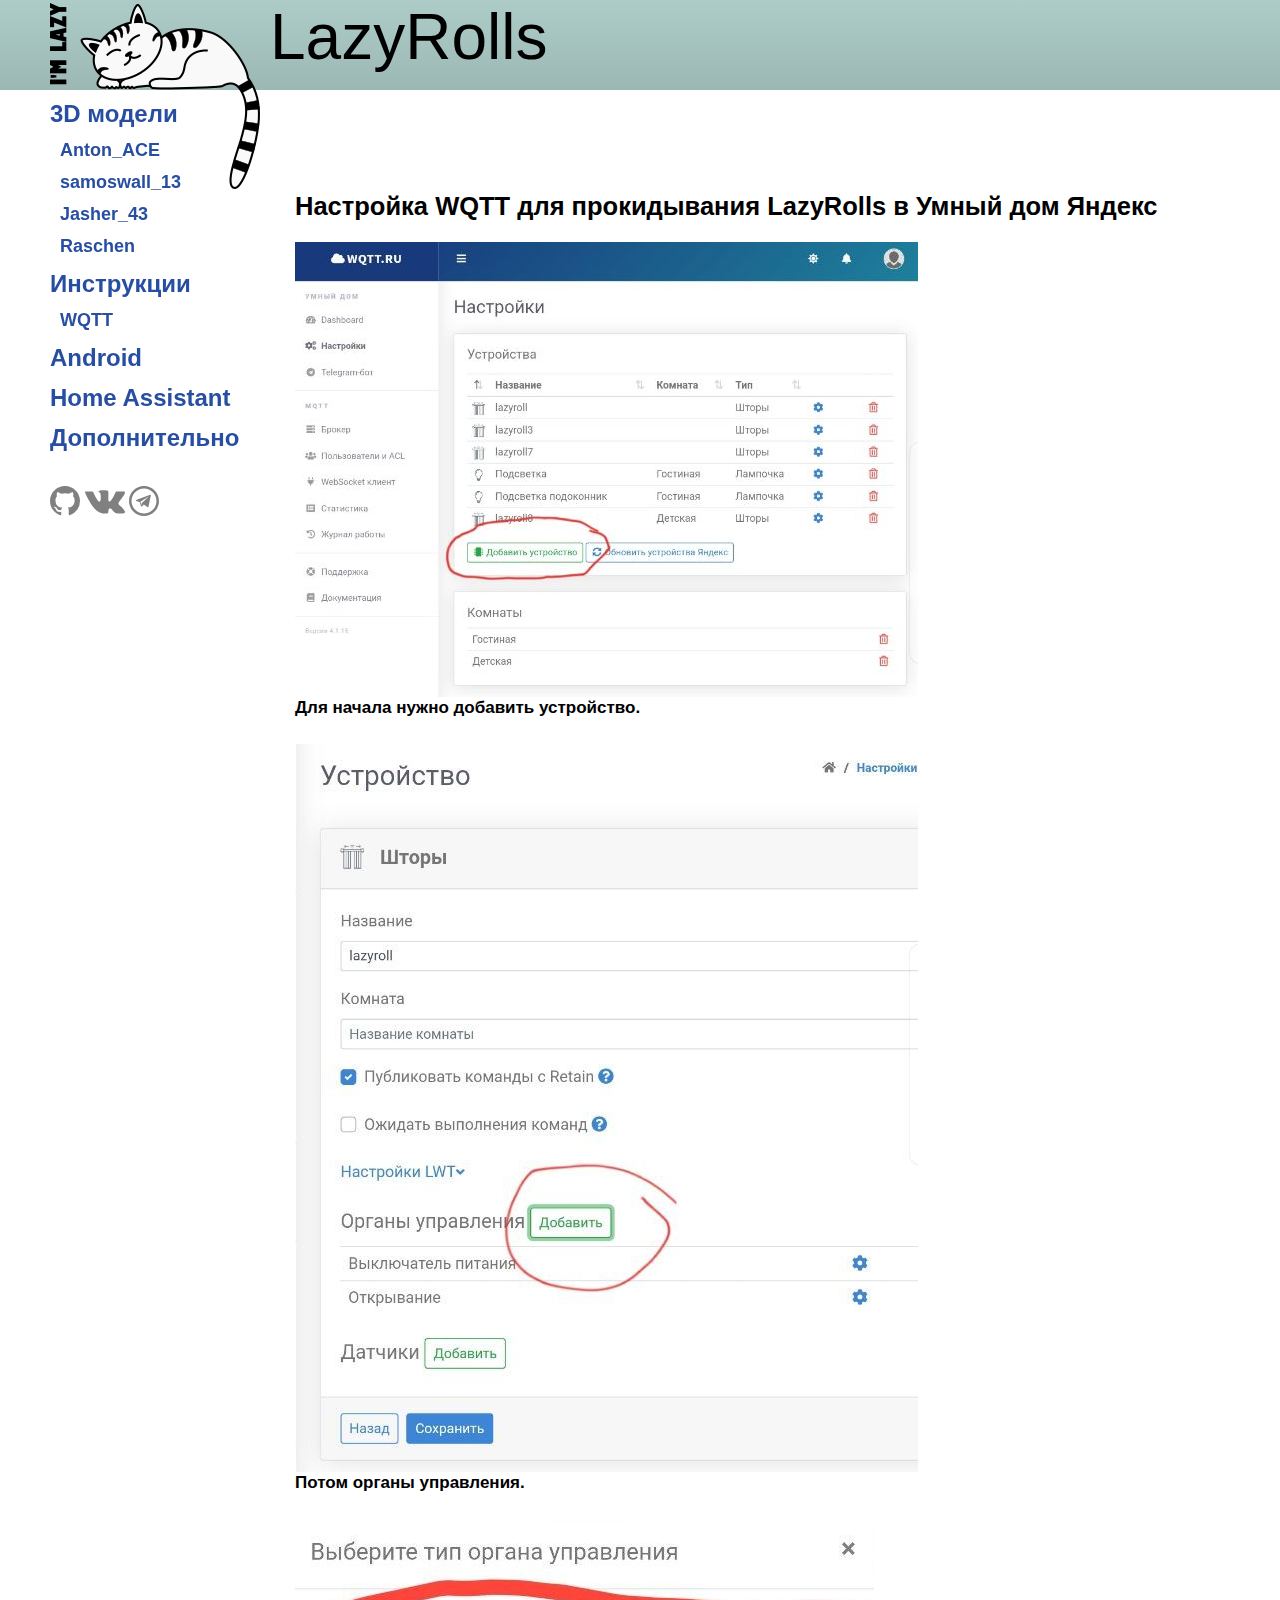
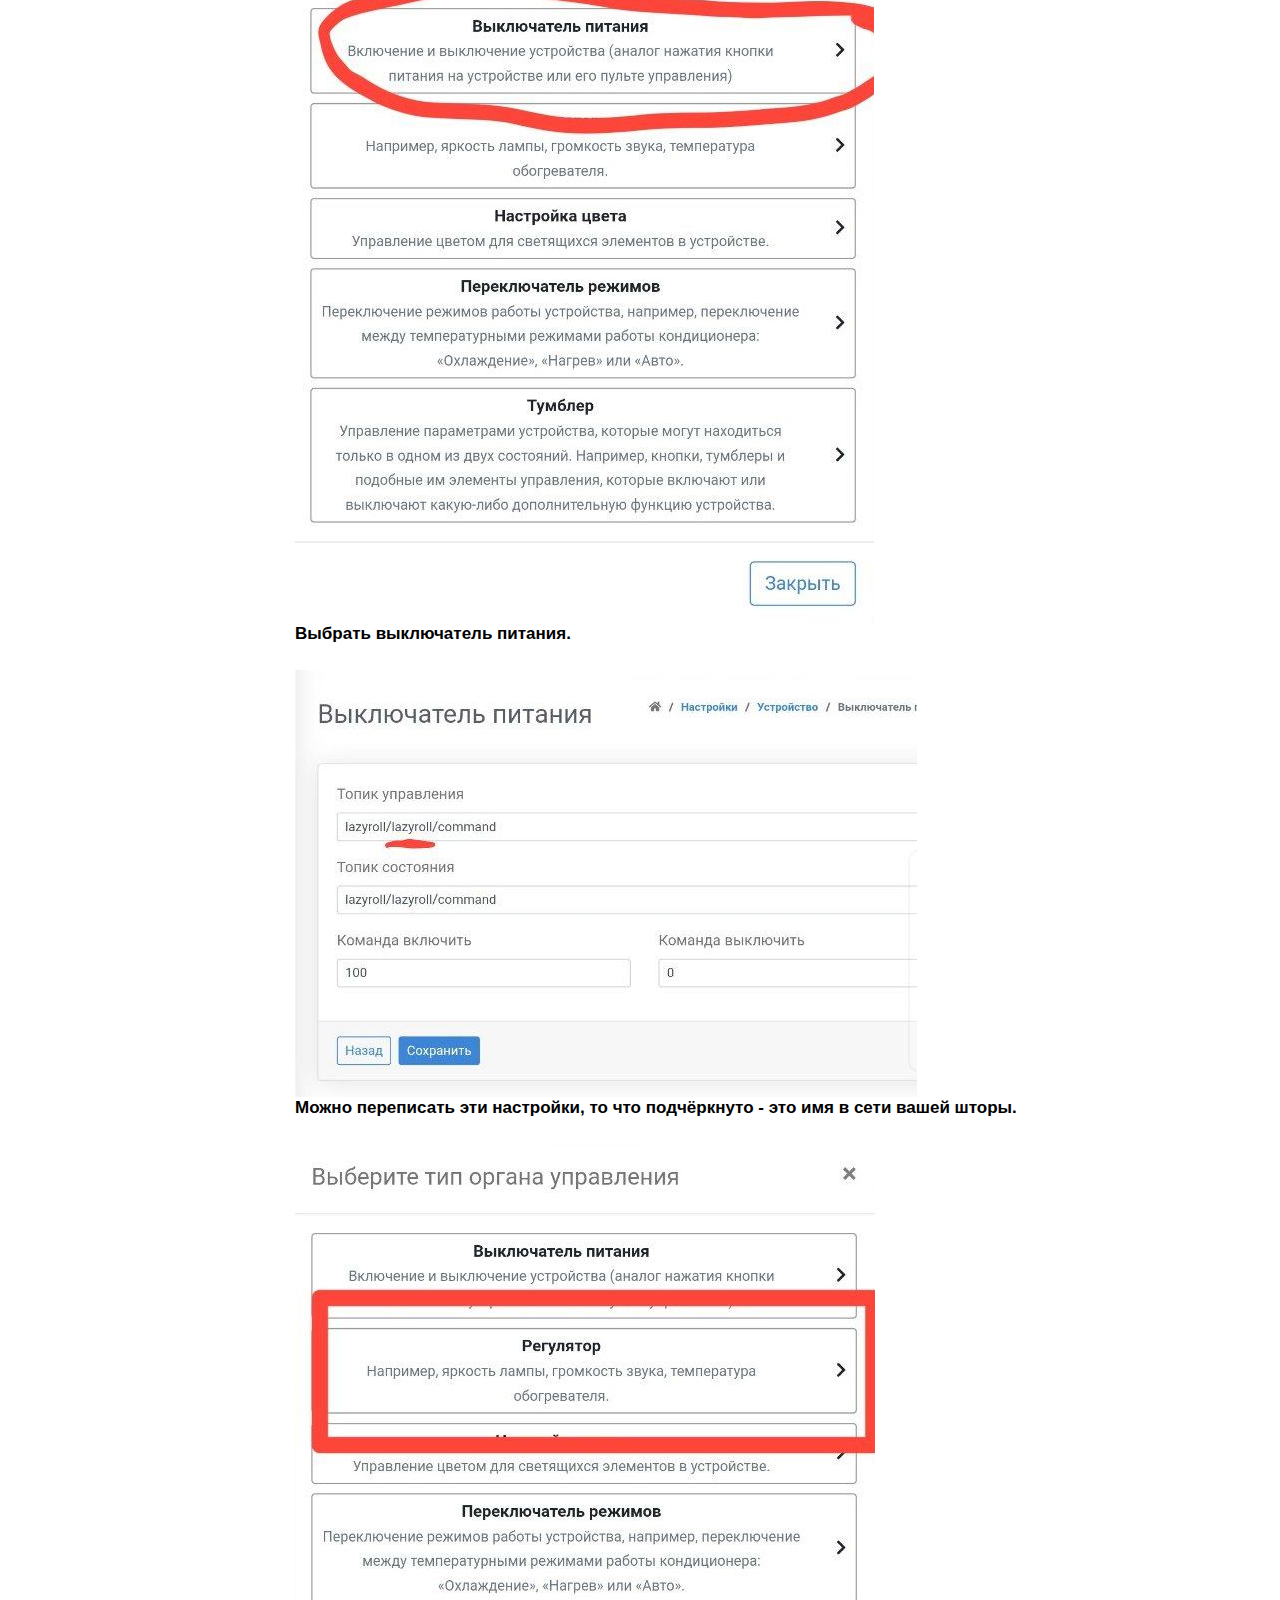
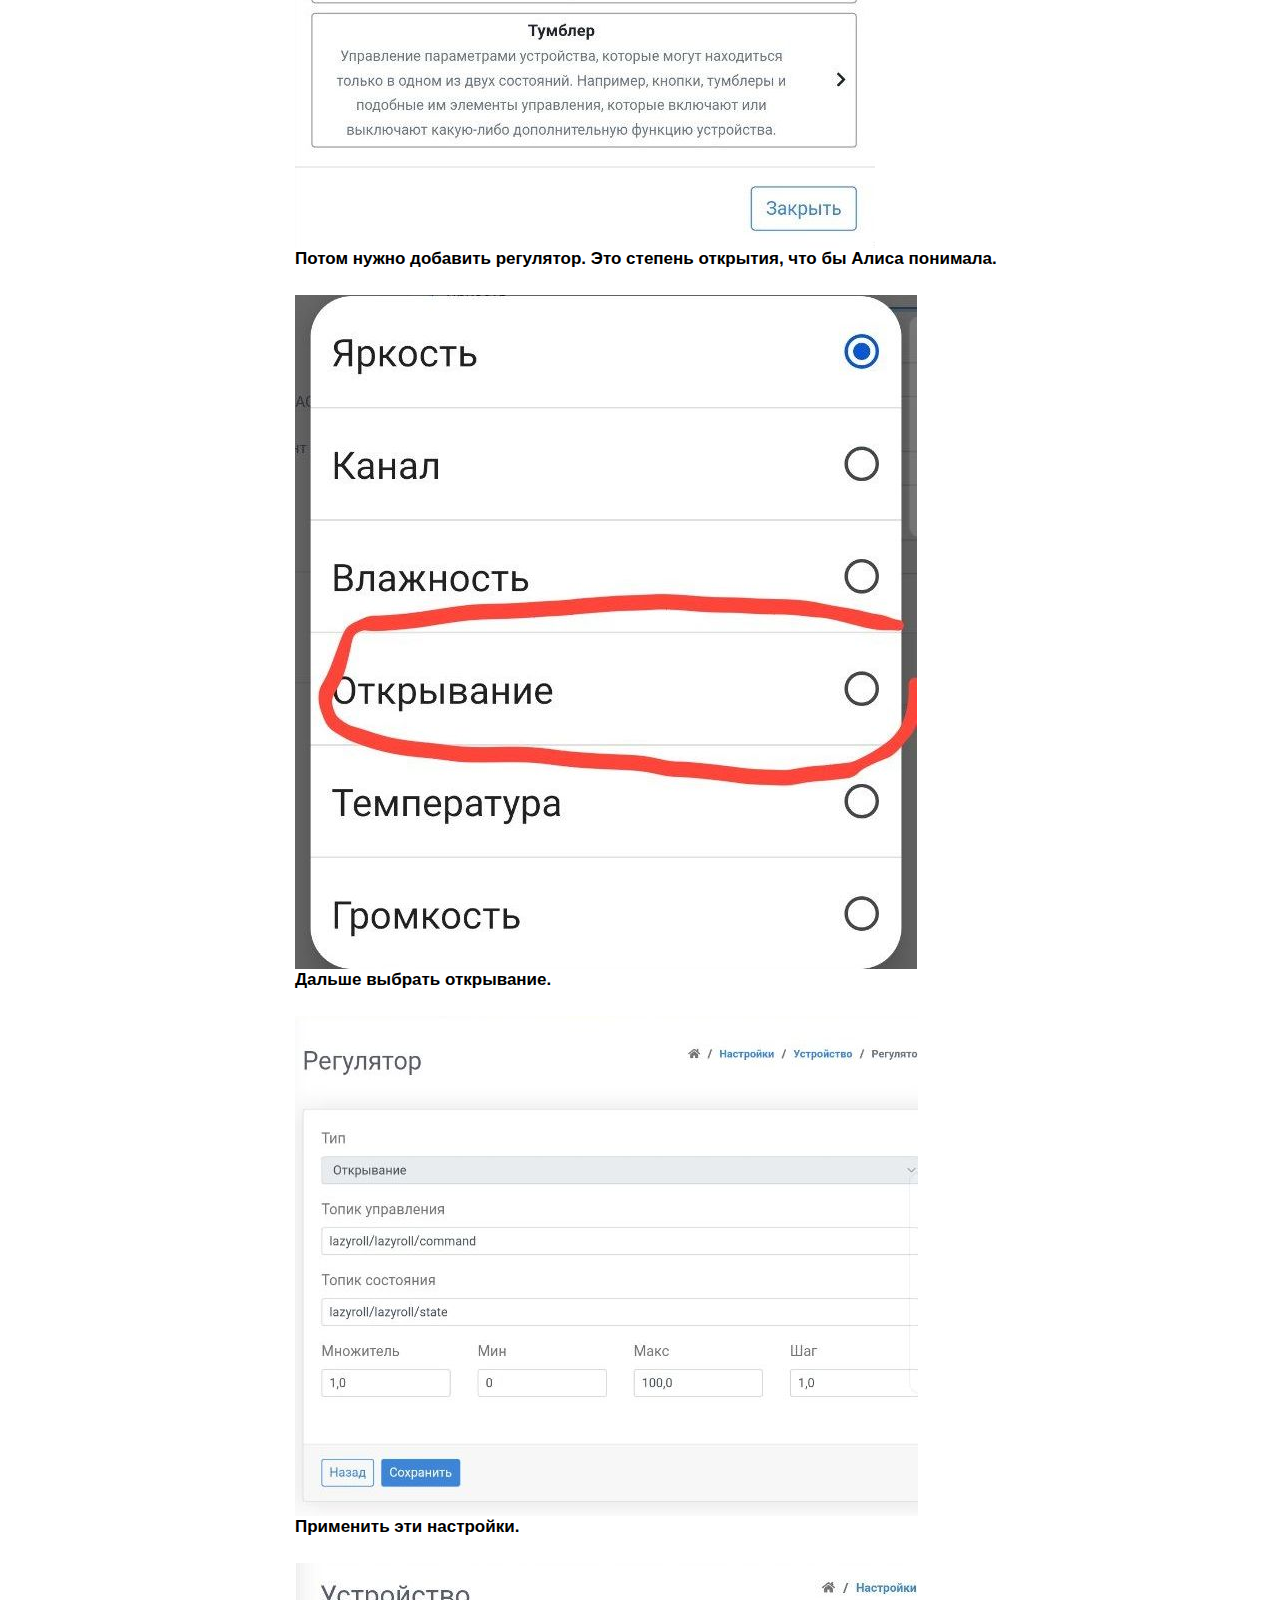
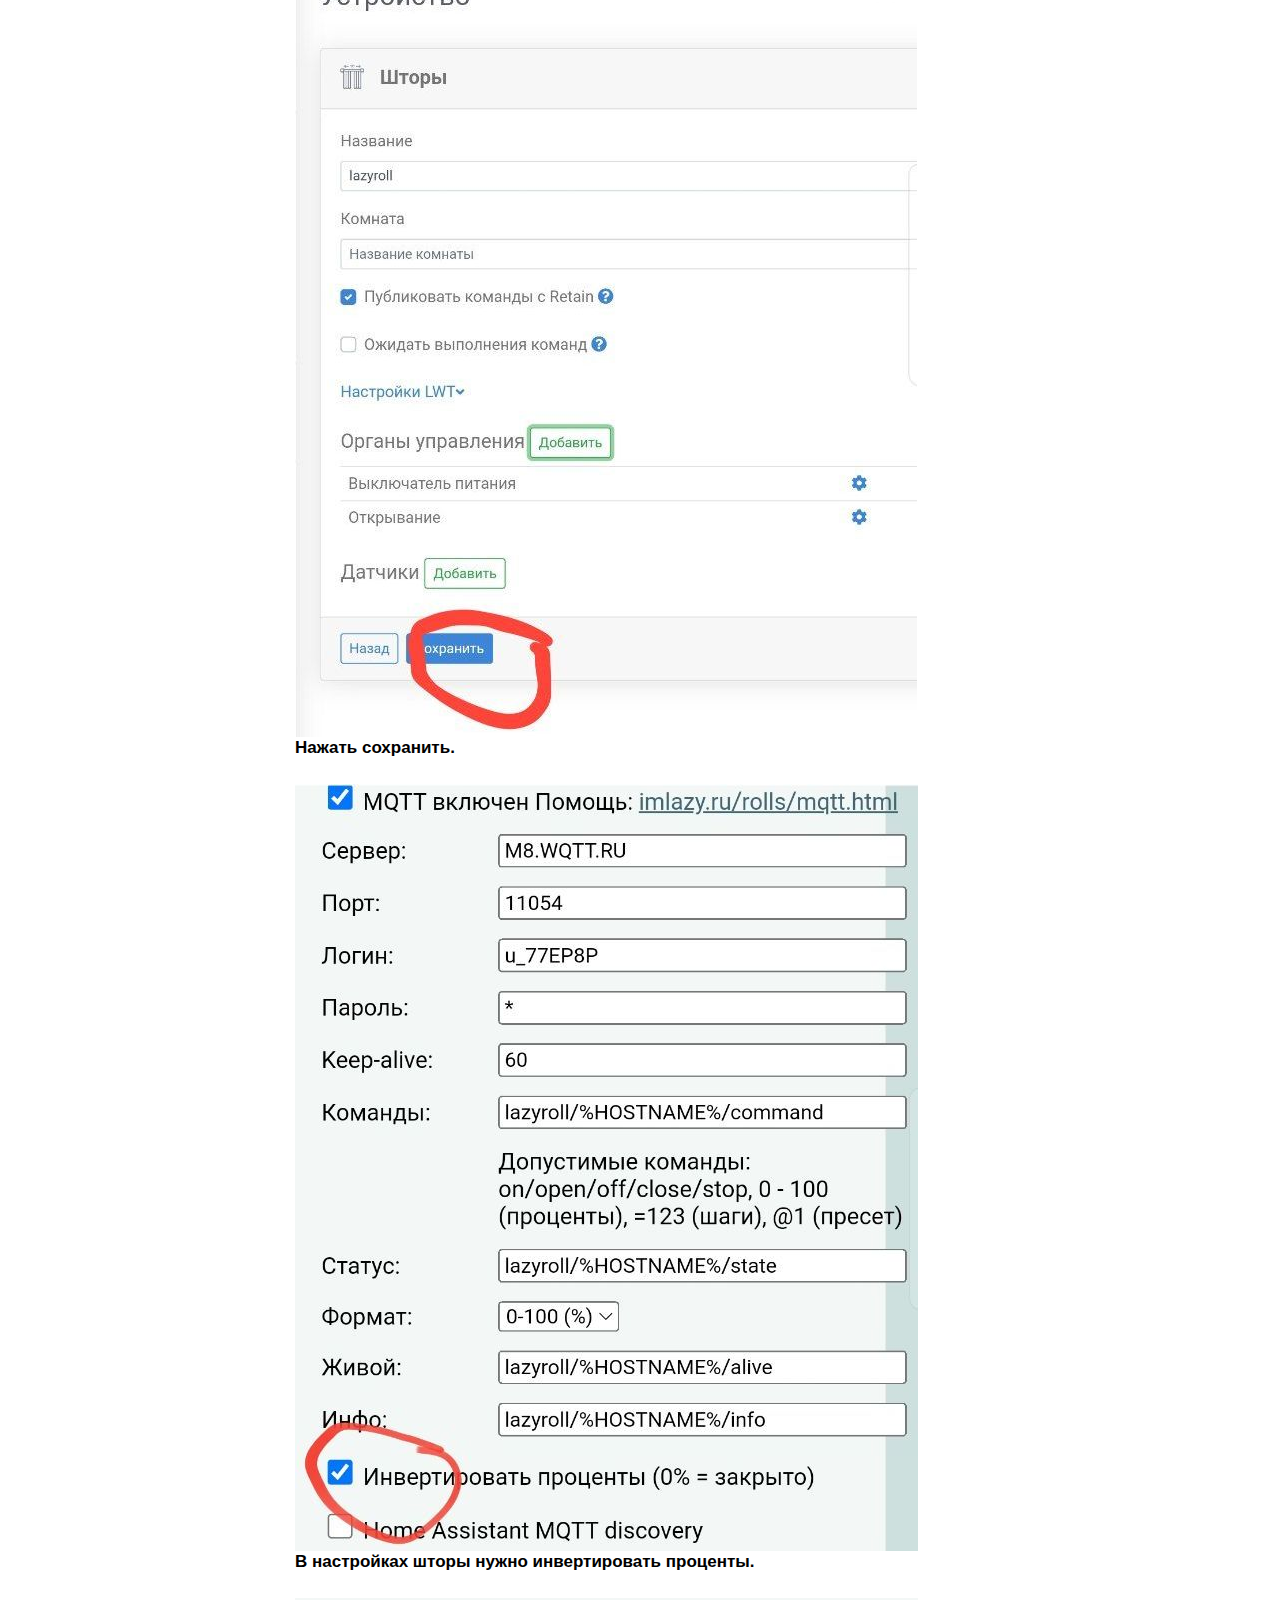
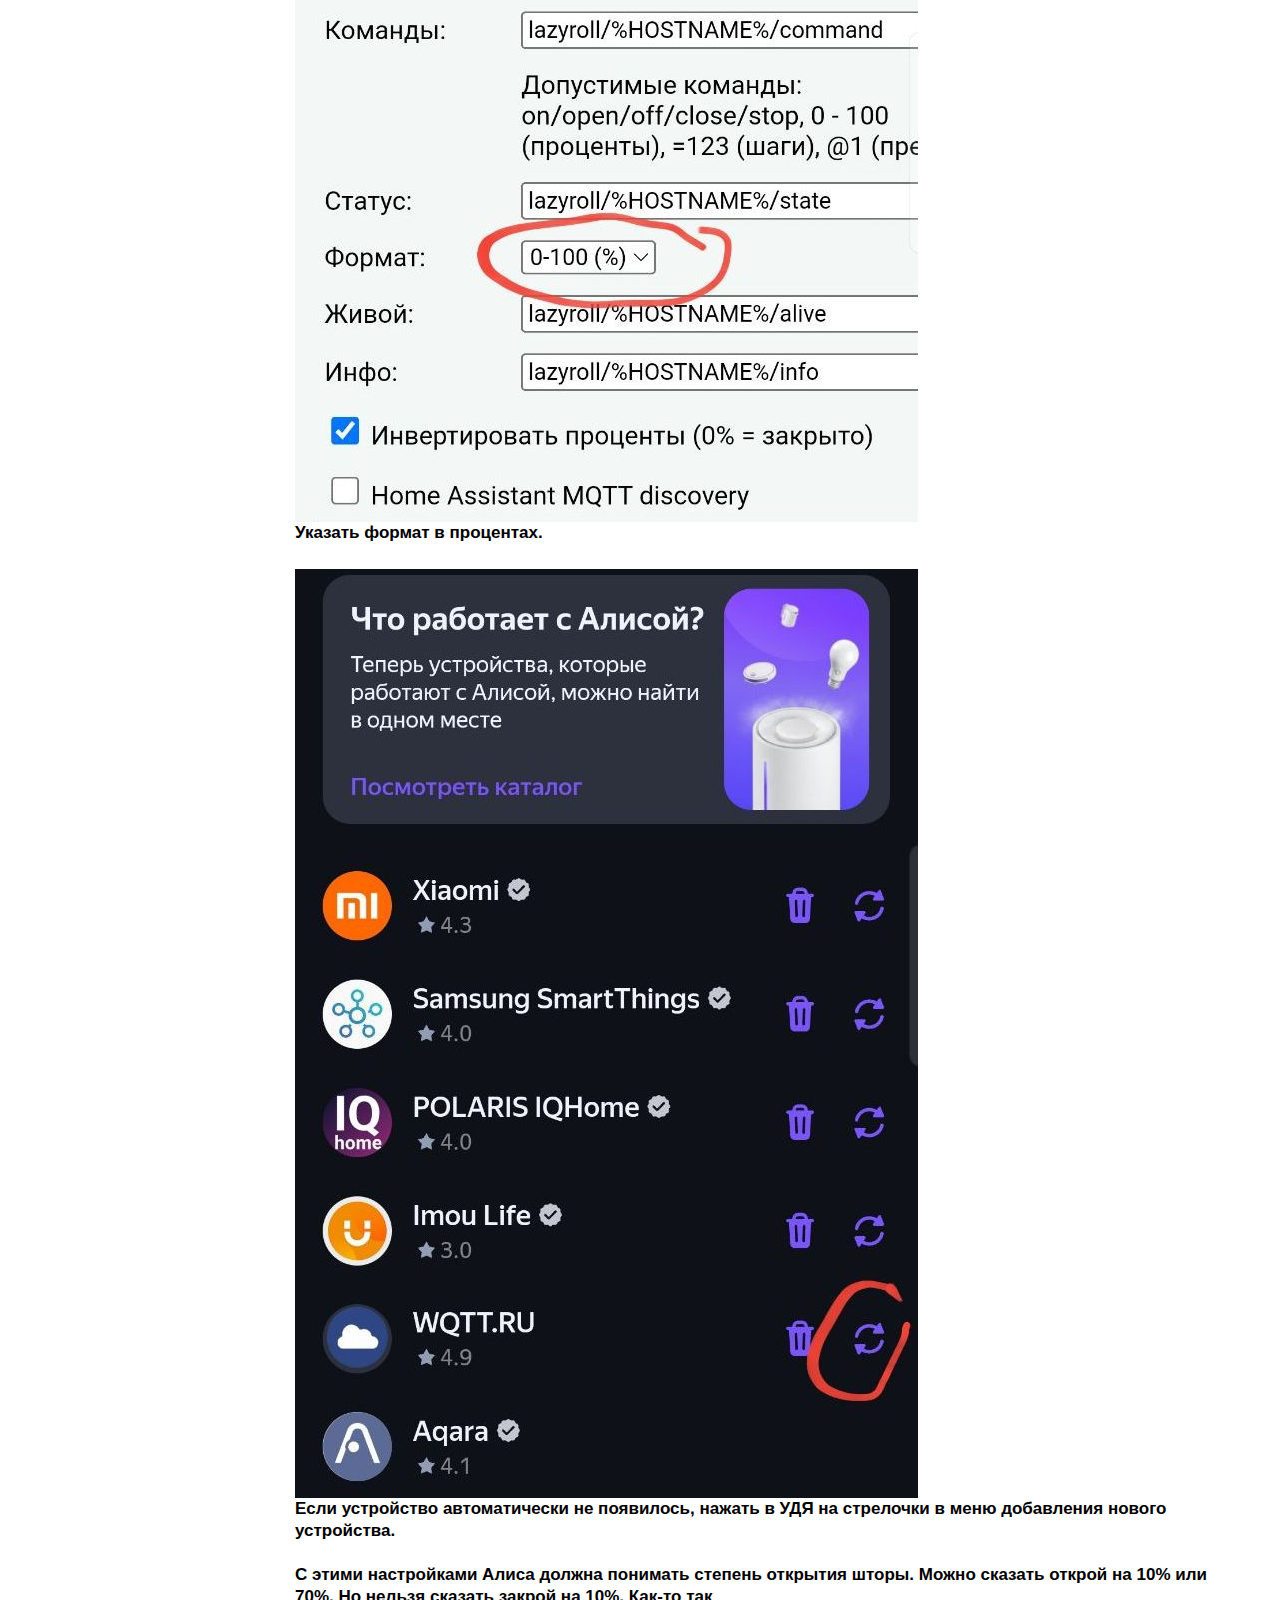
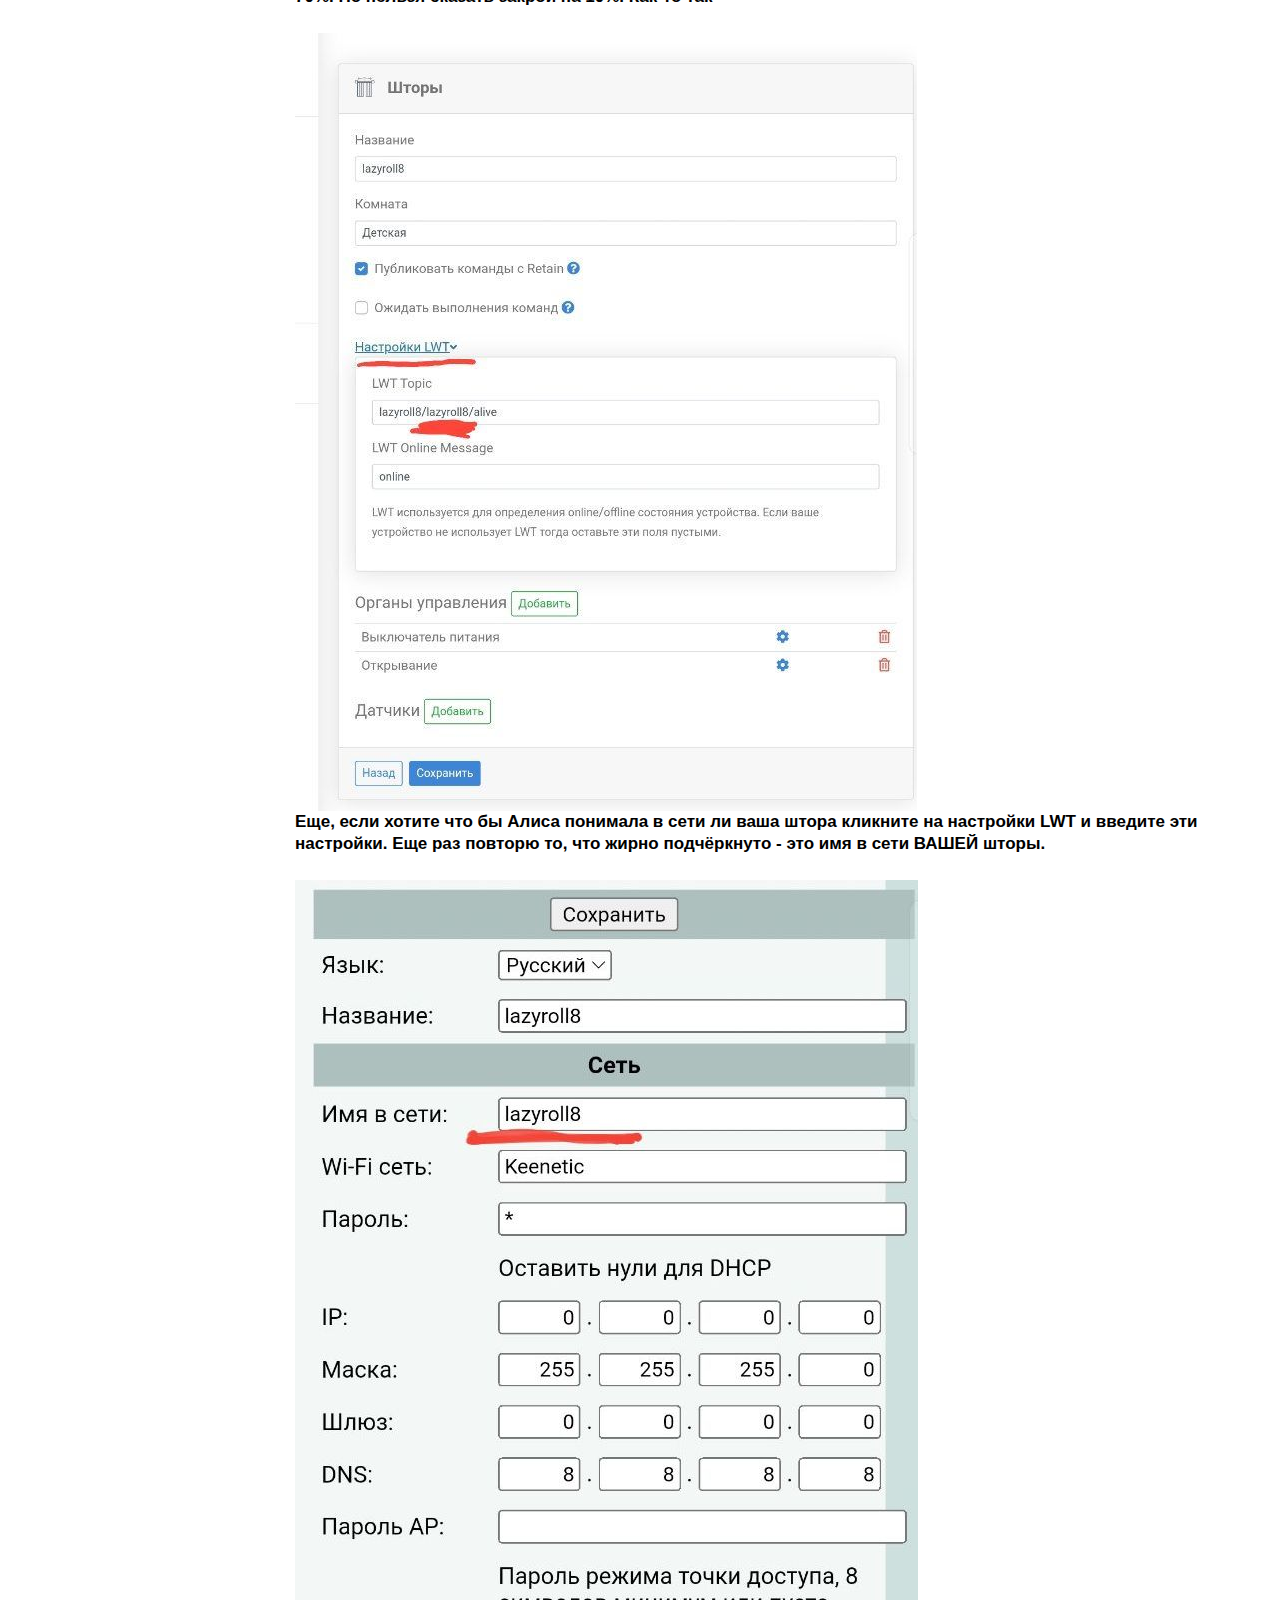
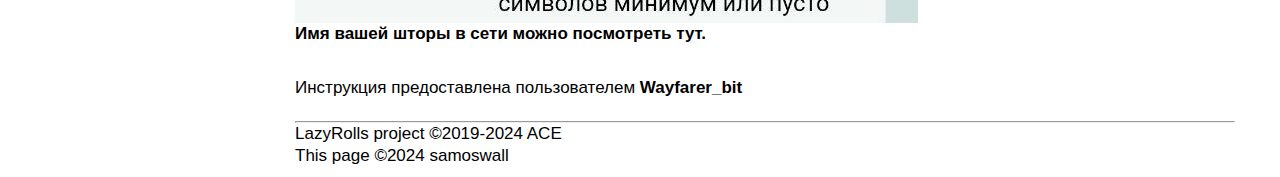
<file: WQTT/index.html>
<!DOCTYPE html>
<html>
<head>
    <meta charset="utf-8" />
    <title>I'm lazy! LazyRolls - электропривод для рулонных штор (дополнительные материалы пользователей)</title>
    <meta name="keywords" content="LazyRolls, привод штор, электропривод, шторы, рулонные шторы, ленивый дом" />
    <meta name="description" content="Сайт о приводе для рулонных штор LazyRolls" />
    <meta name="viewport" content="width=device-width, initial-scale=1.0" />
    <link href="../style.css" rel="stylesheet">
<!--    <link rel="icon" href="../favicon.ico" type="image/x-icon">   -->
</head>

<body>

<div class="wrapper">
	<header class="header">
        <div class="header2">
            <img src="../cat.png" _width="210" _height="186" align="left">
            <p>LazyRolls</p>
        </div>
    </header>

    <div class="middle">
        <aside class="left-sidebar">
    
<ul class="menu1">
    <li><a href="../index.html">3D модели</a></li>
    <li>
        <ul class="menu2">
            <li><a href="../anton_ace/index.html">Anton_ACE</a></li>
            <li><a href="../samoswall_13/index.html">samoswall_13</a></li>
            <li><a href="../jasher_43/index.html">Jasher_43</a></li>
            <li><a href="../raschen/index.html">Raschen</a></li>
        </ul>
    </li>
    <li><a href="../lazyrolls_instruction.html">Инструкции</a></li>
    <li>
        <ul class="menu2">
            <li><a href="../WQTT/index.html">WQTT</a></li>
        </ul>
    </li>
    <li><a href="../lazyrolls_apk.html">Android</a></li>
    <li><a href="../home_assistant.html">Home Assistant</a></li>
    <li><a href="../handmake.html">Дополнительно</a></li>
</ul>

<br/>
<a href="https://github.com/ACE1046/LazyRolls" title="GitHub">
<svg height="30" width="30" class="icon" alt="GitHub" viewBox="0 0 16 16" version="1.1">
<path fill="#808080" fill-rule="evenodd" d="M8 0C3.58 0 0 3.58 0 8c0 3.54 2.29 6.53 5.47 7.59.4.07.55-.17.55-.38 0-.19-.01-.82-.01-1.49-2.01.37-2.53-.49-2.69-.94-.09-.23-.48-.94-.82-1.13-.28-.15-.68-.52-.01-.53.63-.01 1.08.58 1.23.82.72 1.21 1.87.87 2.33.66.07-.52.28-.87.51-1.07-1.78-.2-3.64-.89-3.64-3.95 0-.87.31-1.59.82-2.15-.08-.2-.36-1.02.08-2.12 0 0 .67-.21 2.2.82.64-.18 1.32-.27 2-.27.68 0 1.36.09 2 .27 1.53-1.04 2.2-.82 2.2-.82.44 1.1.16 1.92.08 2.12.51.56.82 1.27.82 2.15 0 3.07-1.87 3.75-3.65 3.95.29.25.54.73.54 1.48 0 1.07-.01 1.93-.01 2.2 0 .21.15.46.55.38A8.013 8.013 0 0 0 16 8c0-4.42-3.58-8-8-8z"/>
</svg></a>

<a href="https://vk.com/lazyrolls" title="ВКонтакте">
<svg height="30" width="40" class="icon" alt="VK" viewBox="0 10 64 44" version="1.1">
<path fill="#808080" d="M31.319 51.979h3.805a2.3 2.3 0 0 0 1.7-.809 3.188 3.188 0 0 0 .5-1.718s-.1-5.154 2.3-5.963c2.3-.707 5.307 5.053 8.611 7.277a7.256 7.256 0 0 0 4.306 1.213h8.511c.6 0 4.306-.505 2.4-3.942-.2-.3-1.2-2.628-6.408-7.479-5.407-5.053-4.606-4.245 1.8-12.936 3.905-5.255 5.407-8.489 5.007-9.9-.3-1.112-3.4-.91-3.4-.91h-9.606a2.085 2.085 0 0 0-1.2.2 2.487 2.487 0 0 0-.8 1.011 48.481 48.481 0 0 1-3.6 7.58c-4.306 7.378-6.008 7.782-6.709 7.277-1.6-1.112-1.2-4.245-1.2-6.569 0-7.176 1.1-10.107-2.1-10.915a13.974 13.974 0 0 0-4.506-.4c-3.4 0-6.308 0-8.011.809-1.1.505-1.9 1.718-1.4 1.819a4.374 4.374 0 0 1 2.8 1.415c1 1.314 1 4.447 1 4.447s.6 8.388-1.3 9.4c-1.3.707-3.1-.707-6.909-7.378a53.838 53.838 0 0 1-3.4-7.176 3.3 3.3 0 0 0-.8-1.112 2.734 2.734 0 0 0-1.5-.606H2.081s-1.4-.1-1.9.707a2.034 2.034 0 0 0 0 1.617S7.388 35.909 15.5 44.4c7.41 8.186 15.821 7.58 15.821 7.58z" />
</svg></a>

<a href="https://t.me/lazyrolls" title="Телеграм">
<svg height="30" width="30" class="icon" alt="Thingiverse" viewBox="0 0 24 24" version="1.1">
<path fill-rule="evenodd" fill="#808080" d="M12,0c-6.627,0 -12,5.373 -12,12c0,6.627 5.373,12 12,12c6.627,0 12,-5.373 12,-12c0,-6.627 -5.373,-12 -12,-12Zm0,2c5.514,0 10,4.486 10,10c0,5.514 -4.486,10 -10,10c-5.514,0 -10,-4.486 -10,-10c0,-5.514 4.486,-10 10,-10Zm2.692,14.889c0.161,0.115 0.368,0.143 0.553,0.073c0.185,-0.07 0.322,-0.228 0.362,-0.42c0.435,-2.042 1.489,-7.211 1.884,-9.068c0.03,-0.14 -0.019,-0.285 -0.129,-0.379c-0.11,-0.093 -0.263,-0.12 -0.399,-0.07c-2.096,0.776 -8.553,3.198 -11.192,4.175c-0.168,0.062 -0.277,0.223 -0.271,0.4c0.006,0.177 0.125,0.33 0.296,0.381c1.184,0.354 2.738,0.847 2.738,0.847c0,0 0.725,2.193 1.104,3.308c0.047,0.139 0.157,0.25 0.301,0.287c0.145,0.038 0.298,-0.001 0.406,-0.103c0.608,-0.574 1.548,-1.461 1.548,-1.461c0,0 1.786,1.309 2.799,2.03Zm-5.505,-4.338l0.84,2.769l0.186,-1.754c0,0 3.243,-2.925 5.092,-4.593c0.055,-0.048 0.062,-0.13 0.017,-0.188c-0.045,-0.057 -0.126,-0.071 -0.188,-0.032c-2.143,1.368 -5.947,3.798 -5.947,3.798Z"/>
</svg></a>

</aside><!-- .left-sidebar -->
<div class="container">
    <main class="content">

<h2>Настройка WQTT для прокидывания LazyRolls в Умный дом Яндекс</h2><br/>


<p style="display: grid;">
<img src="1.jpg" align="left">
<strong>Для начала нужно добавить устройство.</strong><br/>
<img src="2.jpg" align="left">
<strong>Потом органы управления.</strong><br/>
<img src="3.jpg" align="left">
<strong>Выбрать выключатель питания.</strong><br/>
<img src="4.jpg" align="left">
<strong>Можно переписать эти настройки, то что подчёркнуто - это имя в сети вашей шторы.</strong><br/>
<img src="5.jpg" align="left">
<strong>Потом нужно добавить регулятор. Это степень открытия, что бы Алиса понимала.</strong><br/>
<img src="6.jpg" align="left">
<strong>Дальше выбрать открывание.</strong><br/>
<img src="7.jpg" align="left">
<strong>Применить эти настройки.</strong><br/>
<img src="8.jpg" align="left">
<strong>Нажать сохранить.</strong><br/>
<img src="9.jpg" align="left">
<strong>В настройках шторы нужно инвертировать проценты.</strong><br/>
<img src="11.jpg" align="left">
<strong>Указать формат в процентах.</strong><br/>
<img src="10.jpg" align="left">
<strong>Если устройство автоматически не появилось, нажать в УДЯ на стрелочки в меню добавления нового устройства.</strong><br/>
<strong>С этими настройками Алиса должна понимать степень открытия шторы. Можно сказать открой на 10% или 70%. Но нельзя сказать закрой на 10%. Как-то так</strong><br/>
<img src="12.jpg" align="left">
<strong>Еще, если хотите что бы Алиса понимала в сети ли ваша штора кликните на настройки LWT и введите эти настройки. Еще раз повторю то, что жирно подчёркнуто - это имя в сети ВАШЕЙ шторы.</strong><br/>
<img src="13.jpg" align="left">
<strong>Имя вашей шторы в сети можно посмотреть тут.</strong><br/>
</p>
<a>Инструкция предоставлена пользователем <strong>Wayfarer_bit</strong></a>
<br/>

<footer class="footer">
<br/>
<hr/>

LazyRolls project &copy;2019-2024 ACE<br/>
This page &copy;2024 samoswall<br/>

</footer>
</main><!-- .content -->
</div><!-- .container-->
</div><!-- .middle-->
</div><!-- .wrapper -->
</body>
</html>
</file>
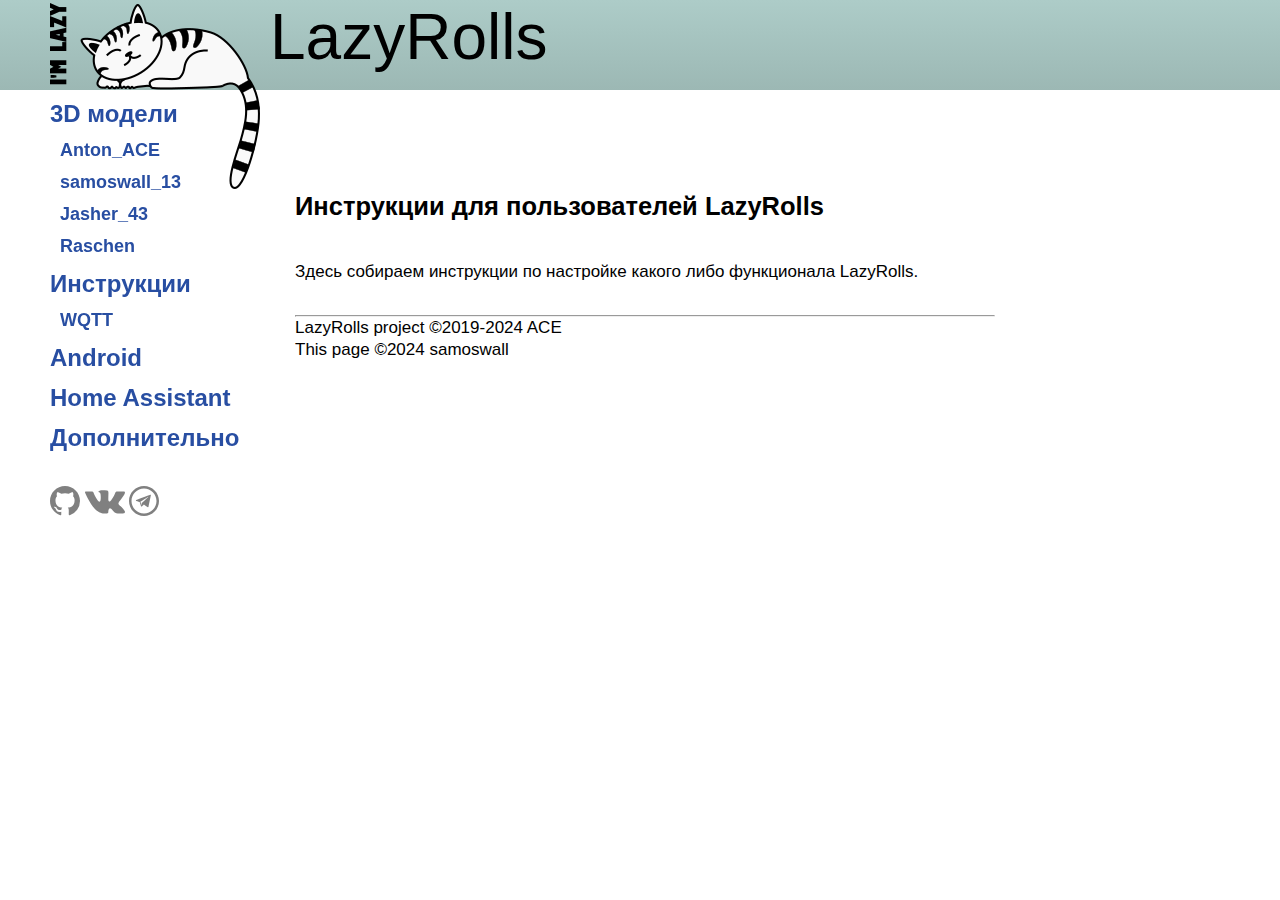
<file: lazyrolls_instruction.html>
<!DOCTYPE html>
<html>
<head>
    <meta charset="utf-8" />
    <title>I'm lazy! LazyRolls - электропривод для рулонных штор (дополнительные материалы пользователей)</title>
    <meta name="keywords" content="LazyRolls, привод штор, электропривод, шторы, рулонные шторы, ленивый дом" />
    <meta name="description" content="Сайт о приводе для рулонных штор LazyRolls" />
    <meta name="viewport" content="width=device-width, initial-scale=1.0" />
    <link href="style.css" rel="stylesheet">
    <link rel="icon" href="favicon.ico" type="image/x-icon">
</head>

<body>

<div class="wrapper">
	<header class="header">
        <div class="header2">
            <img src="cat.png" _width="210" _height="186" align="left">
            <p>LazyRolls</p>
        </div>
    </header>

    <div class="middle">
        <aside class="left-sidebar">
    
<ul class="menu1">
    <li><a href="index.html">3D модели</a></li>
    <li>
        <ul class="menu2">
            <li><a href="anton_ace/index.html">Anton_ACE</a></li>
            <li><a href="samoswall_13/index.html">samoswall_13</a></li>
            <li><a href="jasher_43/index.html">Jasher_43</a></li>
            <li><a href="raschen/index.html">Raschen</a></li>
        </ul>
    </li>
    <li><a href="lazyrolls_instruction.html">Инструкции</a></li>
    <li>
        <ul class="menu2">
            <li><a href="WQTT/index.html">WQTT</a></li>
        </ul>
    </li>
    <li><a href="lazyrolls_apk.html">Android</a></li>
    <li><a href="home_assistant.html">Home Assistant</a></li>
    <li><a href="handmake.html">Дополнительно</a></li>
</ul>

<br/>
<a href="https://github.com/ACE1046/LazyRolls" title="GitHub">
<svg height="30" width="30" class="icon" alt="GitHub" viewBox="0 0 16 16" version="1.1">
<path fill="#808080" fill-rule="evenodd" d="M8 0C3.58 0 0 3.58 0 8c0 3.54 2.29 6.53 5.47 7.59.4.07.55-.17.55-.38 0-.19-.01-.82-.01-1.49-2.01.37-2.53-.49-2.69-.94-.09-.23-.48-.94-.82-1.13-.28-.15-.68-.52-.01-.53.63-.01 1.08.58 1.23.82.72 1.21 1.87.87 2.33.66.07-.52.28-.87.51-1.07-1.78-.2-3.64-.89-3.64-3.95 0-.87.31-1.59.82-2.15-.08-.2-.36-1.02.08-2.12 0 0 .67-.21 2.2.82.64-.18 1.32-.27 2-.27.68 0 1.36.09 2 .27 1.53-1.04 2.2-.82 2.2-.82.44 1.1.16 1.92.08 2.12.51.56.82 1.27.82 2.15 0 3.07-1.87 3.75-3.65 3.95.29.25.54.73.54 1.48 0 1.07-.01 1.93-.01 2.2 0 .21.15.46.55.38A8.013 8.013 0 0 0 16 8c0-4.42-3.58-8-8-8z"/>
</svg></a>

<a href="https://vk.com/lazyrolls" title="ВКонтакте">
<svg height="30" width="40" class="icon" alt="VK" viewBox="0 10 64 44" version="1.1">
<path fill="#808080" d="M31.319 51.979h3.805a2.3 2.3 0 0 0 1.7-.809 3.188 3.188 0 0 0 .5-1.718s-.1-5.154 2.3-5.963c2.3-.707 5.307 5.053 8.611 7.277a7.256 7.256 0 0 0 4.306 1.213h8.511c.6 0 4.306-.505 2.4-3.942-.2-.3-1.2-2.628-6.408-7.479-5.407-5.053-4.606-4.245 1.8-12.936 3.905-5.255 5.407-8.489 5.007-9.9-.3-1.112-3.4-.91-3.4-.91h-9.606a2.085 2.085 0 0 0-1.2.2 2.487 2.487 0 0 0-.8 1.011 48.481 48.481 0 0 1-3.6 7.58c-4.306 7.378-6.008 7.782-6.709 7.277-1.6-1.112-1.2-4.245-1.2-6.569 0-7.176 1.1-10.107-2.1-10.915a13.974 13.974 0 0 0-4.506-.4c-3.4 0-6.308 0-8.011.809-1.1.505-1.9 1.718-1.4 1.819a4.374 4.374 0 0 1 2.8 1.415c1 1.314 1 4.447 1 4.447s.6 8.388-1.3 9.4c-1.3.707-3.1-.707-6.909-7.378a53.838 53.838 0 0 1-3.4-7.176 3.3 3.3 0 0 0-.8-1.112 2.734 2.734 0 0 0-1.5-.606H2.081s-1.4-.1-1.9.707a2.034 2.034 0 0 0 0 1.617S7.388 35.909 15.5 44.4c7.41 8.186 15.821 7.58 15.821 7.58z" />
</svg></a>

<a href="https://t.me/lazyrolls" title="Телеграм">
<svg height="30" width="30" class="icon" alt="Thingiverse" viewBox="0 0 24 24" version="1.1">
<path fill-rule="evenodd" fill="#808080" d="M12,0c-6.627,0 -12,5.373 -12,12c0,6.627 5.373,12 12,12c6.627,0 12,-5.373 12,-12c0,-6.627 -5.373,-12 -12,-12Zm0,2c5.514,0 10,4.486 10,10c0,5.514 -4.486,10 -10,10c-5.514,0 -10,-4.486 -10,-10c0,-5.514 4.486,-10 10,-10Zm2.692,14.889c0.161,0.115 0.368,0.143 0.553,0.073c0.185,-0.07 0.322,-0.228 0.362,-0.42c0.435,-2.042 1.489,-7.211 1.884,-9.068c0.03,-0.14 -0.019,-0.285 -0.129,-0.379c-0.11,-0.093 -0.263,-0.12 -0.399,-0.07c-2.096,0.776 -8.553,3.198 -11.192,4.175c-0.168,0.062 -0.277,0.223 -0.271,0.4c0.006,0.177 0.125,0.33 0.296,0.381c1.184,0.354 2.738,0.847 2.738,0.847c0,0 0.725,2.193 1.104,3.308c0.047,0.139 0.157,0.25 0.301,0.287c0.145,0.038 0.298,-0.001 0.406,-0.103c0.608,-0.574 1.548,-1.461 1.548,-1.461c0,0 1.786,1.309 2.799,2.03Zm-5.505,-4.338l0.84,2.769l0.186,-1.754c0,0 3.243,-2.925 5.092,-4.593c0.055,-0.048 0.062,-0.13 0.017,-0.188c-0.045,-0.057 -0.126,-0.071 -0.188,-0.032c-2.143,1.368 -5.947,3.798 -5.947,3.798Z"/>
</svg></a>

</aside><!-- .left-sidebar -->
<div class="container">
			<main class="content" style="display: inline-block;">
<h2>Инструкции для пользователей LazyRolls</h2><br/>
<br/>
<p>Здесь собираем инструкции по настройке какого либо функционала LazyRolls.</p>

<footer class="footer">
<br/>
<hr/>

LazyRolls project &copy;2019-2024 ACE<br/>
This page &copy;2024 samoswall<br/>

</footer>
</main><!-- .content -->
</div><!-- .container-->
</div><!-- .middle-->
</div><!-- .wrapper -->
</body>
</html>
</file>
<file: style.css>
* {
	margin: 0;
	padding: 0;
	box-sizing: border-box;
}
html {
	height: 100%;
}
article, aside, details, figcaption, figure, footer, header, hgroup, main, nav, section, summary {
	display: block;
}
body {
	font: 17px/22px Tahoma, sans-serif;
	height: 100%;
	min-height: 100%;
}
.wrapper {
	margin: 0 auto;
	min-height: 100%;
	height: auto !important;
	height: 100%;
}


/* Header
-----------------------------------------------------------------------------*/
.header {
	height: 90px;
	background: #A5C2BE;
	background-image: linear-gradient(#ADCCC8, #9CB8B4);
	width: 100%;
	position: fixed;
	float: left;
// -webkit-backface-visibility: hidden;
	z-index:999;
}
.header2 {
	min-width: 700px;
	max-width: 1200px;
	margin: 0 auto;
}
.header2 img {
	pointer-events: none;
	margin-left: 10px;
	margin-top: 3px;
	margin-right:10px;
}


/* Middle
-----------------------------------------------------------------------------*/
.middle {
	min-width: 700px;
	max-width: 1200px;
	margin: 0 auto 0px;
	width: 100%;
	padding: 0 0 0 0;
	position: relative;

	min-height: 100%;
	height: auto !important;
	height: 100%;
//border: 1px solid;
}
.container {
	margin: 90px auto 0;
	width: 100%;
	float: left;
	overflow: hidden;

}
.content {
	padding: 105px 5px 10px 255px;
//border: 1px solid;
}


/* Left Sidebar
-----------------------------------------------------------------------------*/
.left-sidebar {
	float: left;
	width: 230px;

position: fixed;
	padding: 10px 10px 10px 10px;
	min-height: 100%;
	height: auto !important;
	height: 100%;
margin: 90px 0px 0px;
#border-right: 1px solid #C0C0C0;
//	background: #cee0de;
		margin-bottom: 300px;
}

/* Footer
-----------------------------------------------------------------------------*/
.footer {
#	margin: -100px auto 0;
	min-width: 700px;
	max-width: 1200px;
#	height: 0px;
#	position: relative;
#	padding-left:255px;
#	border: 1px solid;
#	z-index: -999;
#pointer-events: none;
	clear: both;
}

.header2 p {
	font: 64px Tahoma, sans-serif;
}

pre {
	overflow-x:scroll;
}

@media only screen and (max-width: 800px) {
	.content p {
		clear: both;
	}
}
@media only screen and (max-width: 800px) {
	.header2 img {
		margin-bottom: -99px;
		margin-right: 0px;
    float: left;
	}
	.left-sidebar {
	//   display: none;
		position: static;
		float: none;
		margin: 0px 0px 0px 0px;
		height: auto !important;
		min-height: 0;
		width: 100%;
		border-bottom: 1px solid #C0C0C0;
		border-right: 0;

	}
	.middle {
		min-width: 320px;
		position: static;
		height: auto;
		min-height: 0;
	}
	.middle:before {
		display: table;
		clear: both;
		content: '';
	}
	.header2 p {
		font-size: 8vw;
	}
	.header2 {
		min-width: 320px;
	}
	.header {
//		float: none;
		height: auto;
		width: 100%;
		position: static;
	}
	.footer {
		min-width: 320px;
		padding-left:10px;
	}
	.container {
		min-width: 320px;
		margin: 0 0px;
	float: none;
	}	
	.content {
		padding: 20px 5px 10px 10px;
	}
	img {
		height: auto;
    max-width: 100%;
		align: none;
	}
}

.content p {
	margin-bottom: 10px;
}
.content img {
	margin: 3px 10px 0 0px;
}

ul { list-style: none; }
.menu1 li a {
	font: 24px Arial;
	font-weight: 800;
  color: #284ea2;
  text-decoration: none;
	outline: none;
	z-index: 999;
	position: relative;
}
.menu1 li a:hover {
  text-decoration: none;
  color: #485ee2;
}
.menu1 li {
  list-style-position: inside;
  margin-bottom: 12px;
}
.menu2 li a {
	font: 18px Arial;
	font-weight: 800;
  color: #284ea2;
  text-decoration: none;
	outline: none;
}
.menu2 li a:hover {
  text-decoration: none;
  color: #485ee2;
}
.menu2 li {
  list-style-position: inside;
  margin-bottom: 10px;
  margin-left: 10px;
}
H3 {
	margin-bottom: 10px;
}

table, td, th {
	border: 1px solid;
	border-collapse: collapse;
	padding: 5px 10px 5px 10px;
}
td {
	text-align: center;
}
</file>
<file: stl_lib/style.css>
@mixin aspect-ratio($width, $height) {
  position: relative;
    
  &:before {
    display: block;
    content: "";
    width: 100%;
    padding-top: ($height / $width) * 100%;
  }
    
  > img {
        position: absolute;
        top: 0;
        left: 0;
        right: 0;
        bottom: 0;
        width: 100%;
        height: 100%;
  }
}

// Styling

section {
    background: #F4F4F4;
    padding: 50px 0;
}

.container {
    max-width: 1044px;
    margin: 0 auto;
    padding: 0 20px;
}

.carousel {
    display: block;
    text-align: left;
    position: relative;
    margin-bottom: 22px;
    
    > input {
        clip: rect(1px, 1px, 1px, 1px);
        clip-path: inset(50%);
        height: 1px;
        width: 1px;
        margin: -1px;
        overflow: hidden;
        padding: 0;
        position: absolute;
        
        &:nth-of-type(9):checked ~ .carousel__slides .carousel__slide:first-of-type { margin-left: -800%; }
        &:nth-of-type(8):checked ~ .carousel__slides .carousel__slide:first-of-type { margin-left: -700%; }
        &:nth-of-type(7):checked ~ .carousel__slides .carousel__slide:first-of-type { margin-left: -600%; }
        &:nth-of-type(6):checked ~ .carousel__slides .carousel__slide:first-of-type { margin-left: -500%; }
        &:nth-of-type(5):checked ~ .carousel__slides .carousel__slide:first-of-type { margin-left: -400%; }
        &:nth-of-type(4):checked ~ .carousel__slides .carousel__slide:first-of-type { margin-left: -300%; }
        &:nth-of-type(3):checked ~ .carousel__slides .carousel__slide:first-of-type { margin-left: -200%; }
        &:nth-of-type(2):checked ~ .carousel__slides .carousel__slide:first-of-type { margin-left: -100%; }
        &:nth-of-type(1):checked ~ .carousel__slides .carousel__slide:first-of-type { margin-left: 0%; }
        
        &:nth-of-type(1):checked ~ .carousel__thumbnails li:nth-of-type(1) { box-shadow: 0px 0px 0px 5px rgba(0,0,255,0.5); }
        &:nth-of-type(2):checked ~ .carousel__thumbnails li:nth-of-type(2) { box-shadow: 0px 0px 0px 5px rgba(0,0,255,0.5); }
        &:nth-of-type(3):checked ~ .carousel__thumbnails li:nth-of-type(3) { box-shadow: 0px 0px 0px 5px rgba(0,0,255,0.5); }
        &:nth-of-type(4):checked ~ .carousel__thumbnails li:nth-of-type(4) { box-shadow: 0px 0px 0px 5px rgba(0,0,255,0.5); }
        &:nth-of-type(5):checked ~ .carousel__thumbnails li:nth-of-type(5) { box-shadow: 0px 0px 0px 5px rgba(0,0,255,0.5); }
        &:nth-of-type(6):checked ~ .carousel__thumbnails li:nth-of-type(6) { box-shadow: 0px 0px 0px 5px rgba(0,0,255,0.5); }
        &:nth-of-type(7):checked ~ .carousel__thumbnails li:nth-of-type(7) { box-shadow: 0px 0px 0px 5px rgba(0,0,255,0.5); }
        &:nth-of-type(8):checked ~ .carousel__thumbnails li:nth-of-type(8) { box-shadow: 0px 0px 0px 5px rgba(0,0,255,0.5); }
        &:nth-of-type(9):checked ~ .carousel__thumbnails li:nth-of-type(9) { box-shadow: 0px 0px 0px 5px rgba(0,0,255,0.5); }
    }
}

.carousel__slides {
    position: relative;
    z-index: 1;
    padding: 0;
    margin: 0;
    overflow: hidden;
    white-space: nowrap;
    box-sizing: border-box;
    display: flex;
}

.carousel__slide {
    position: relative;
    display: block;
    flex: 1 0 100%;
    width: 100%;
    height: 100%;
    overflow: hidden;
    transition: all 300ms ease-out;
    vertical-align: top;
    box-sizing: border-box;
    white-space: normal;
    
    figure {
        display: flex;
        margin: 0;
    }
    
    div {
        @include aspect-ratio(3, 2);
        width: 100%;
    }
    
    img {
        display: block;
        flex: 1 1 auto;
        object-fit: cover;
    }
    
    figcaption {
        align-self: flex-end;
        padding: 20px 20px 0 20px;
        flex: 0 0 auto;
        width: 25%;
        min-width: 150px;
    }
    
    .credit {
        margin-top: 1rem;
        color: rgba(0, 0, 0, 0.5);
        display: block;        
    }
    
    &.scrollable {
        overflow-y: scroll;
    }
}

.carousel__thumbnails {
    list-style: none;
    padding: 0;
    margin: 0;
    display: flex;
    
    margin: 0 -10px;
    
    .carousel__slides + & {
        margin-top: 20px;
    }
    
    li {        
        flex: 1 1 auto;
        max-width: calc((100% / 6) - 20px);  
        margin: 0 10px;
        transition: all 300ms ease-in-out;
    }
    
    label {
        display: block;
        @include aspect-ratio(1,1);
        
                  
        &:hover,
        &:focus {
            cursor: pointer;
            
            img {
                box-shadow: 0px 0px 0px 1px rgba(0,0,0,0.25);
                transition: all 300ms ease-in-out;
            }
        }
    }
    
    img {
        display: block;
        width: 100%;
        height: 100%;
        object-fit: cover;
    }
}
</file>
